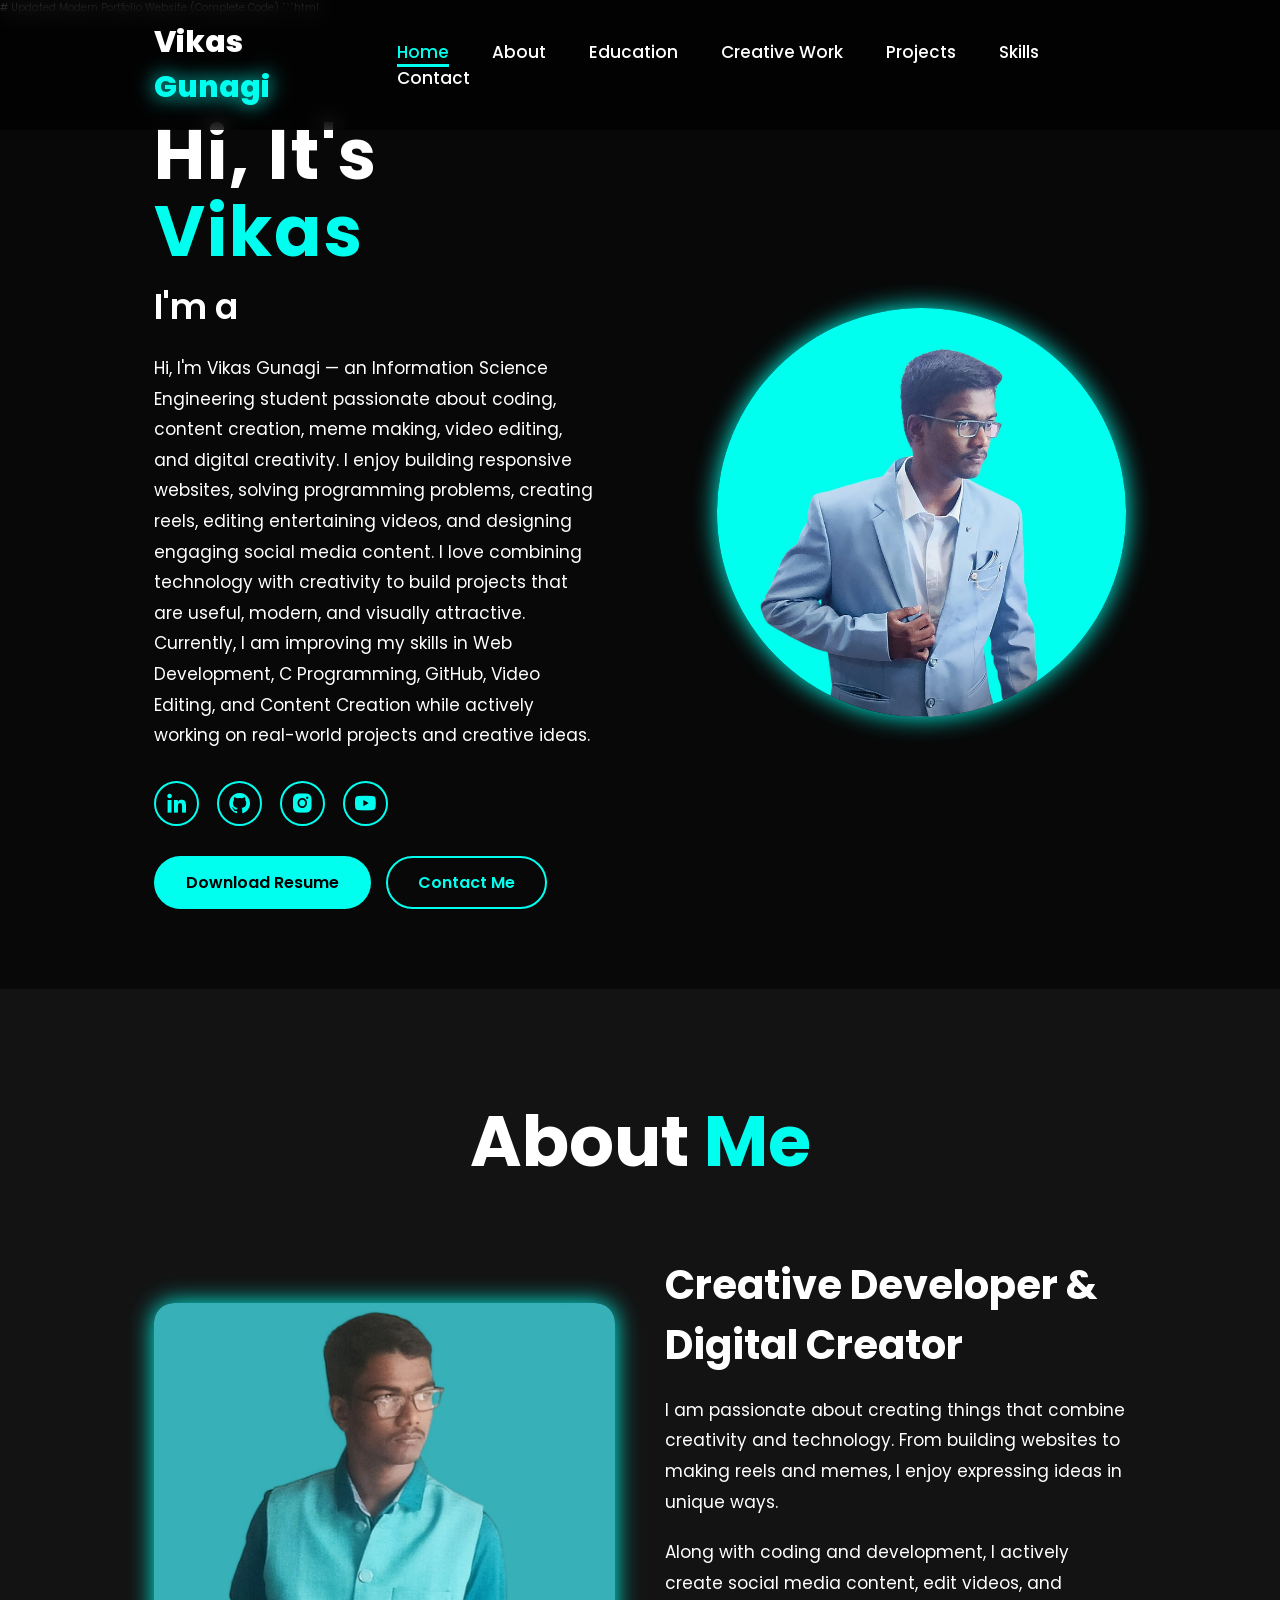
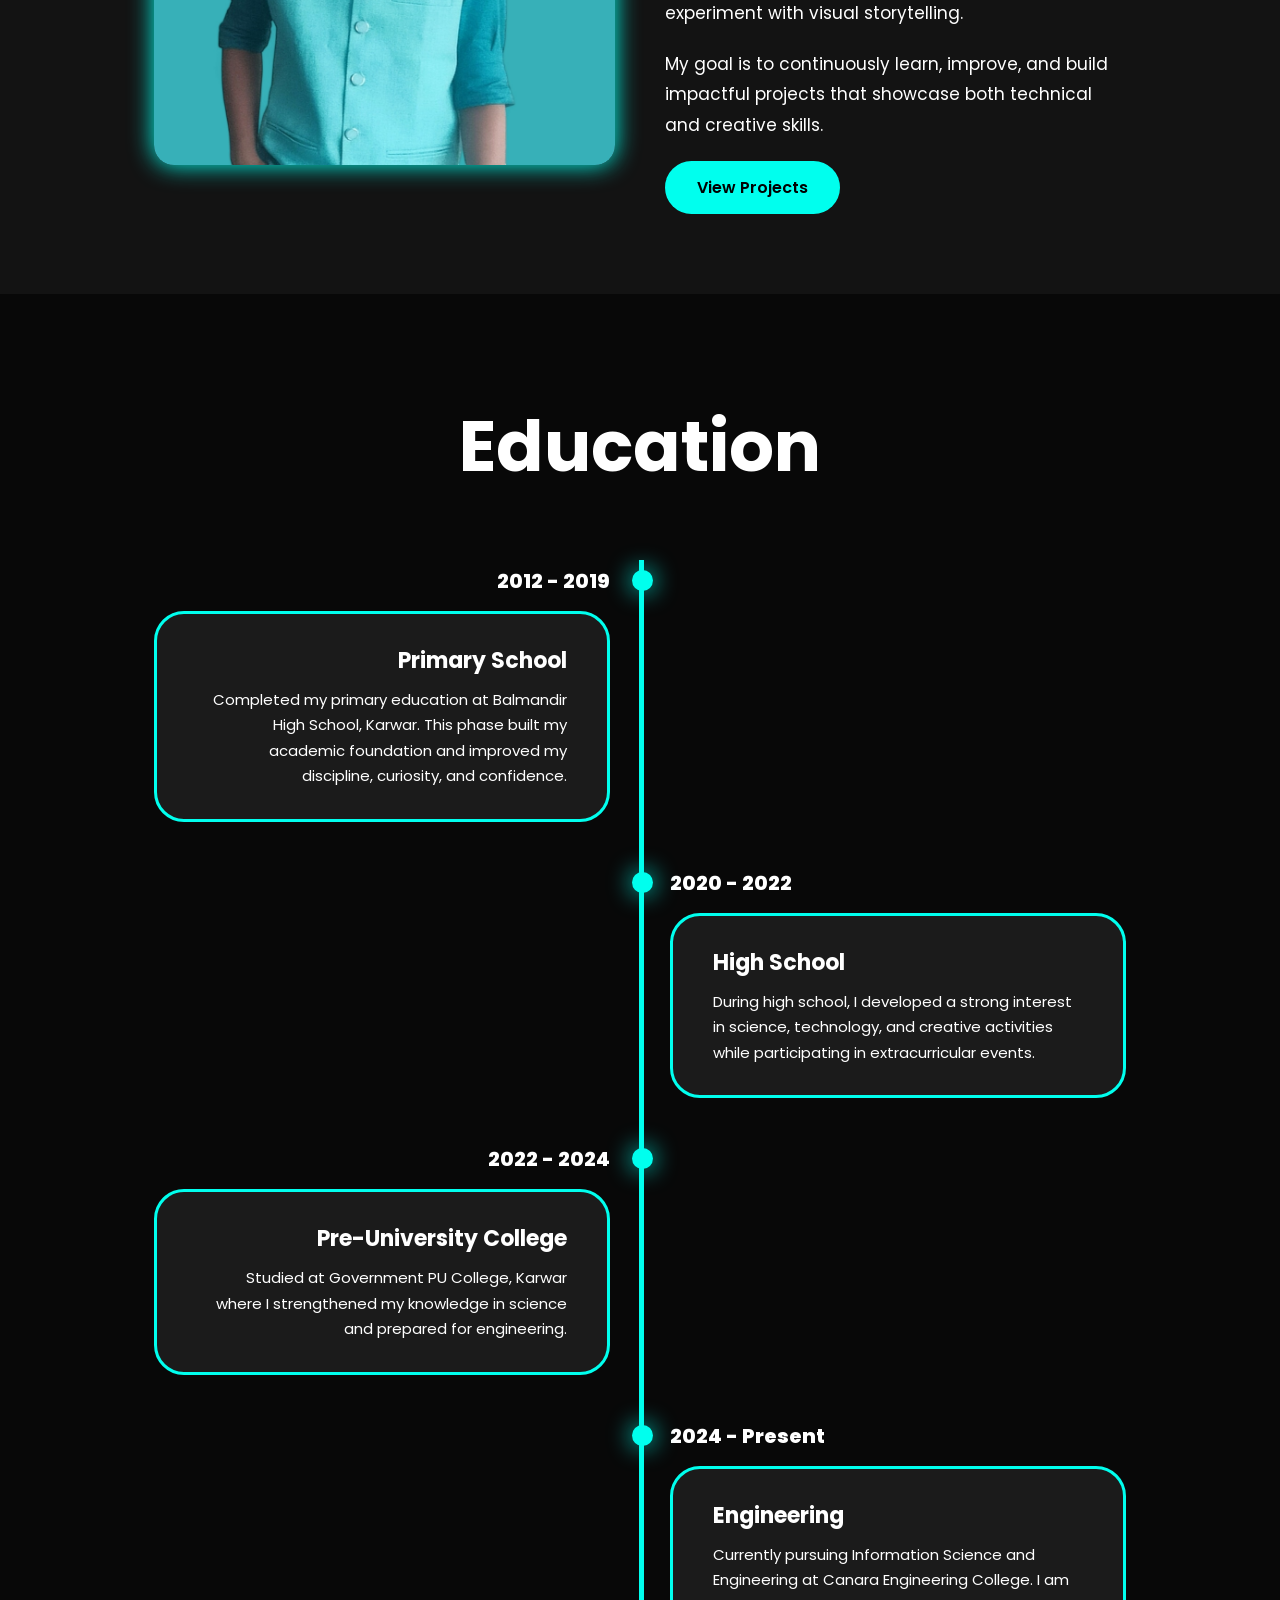
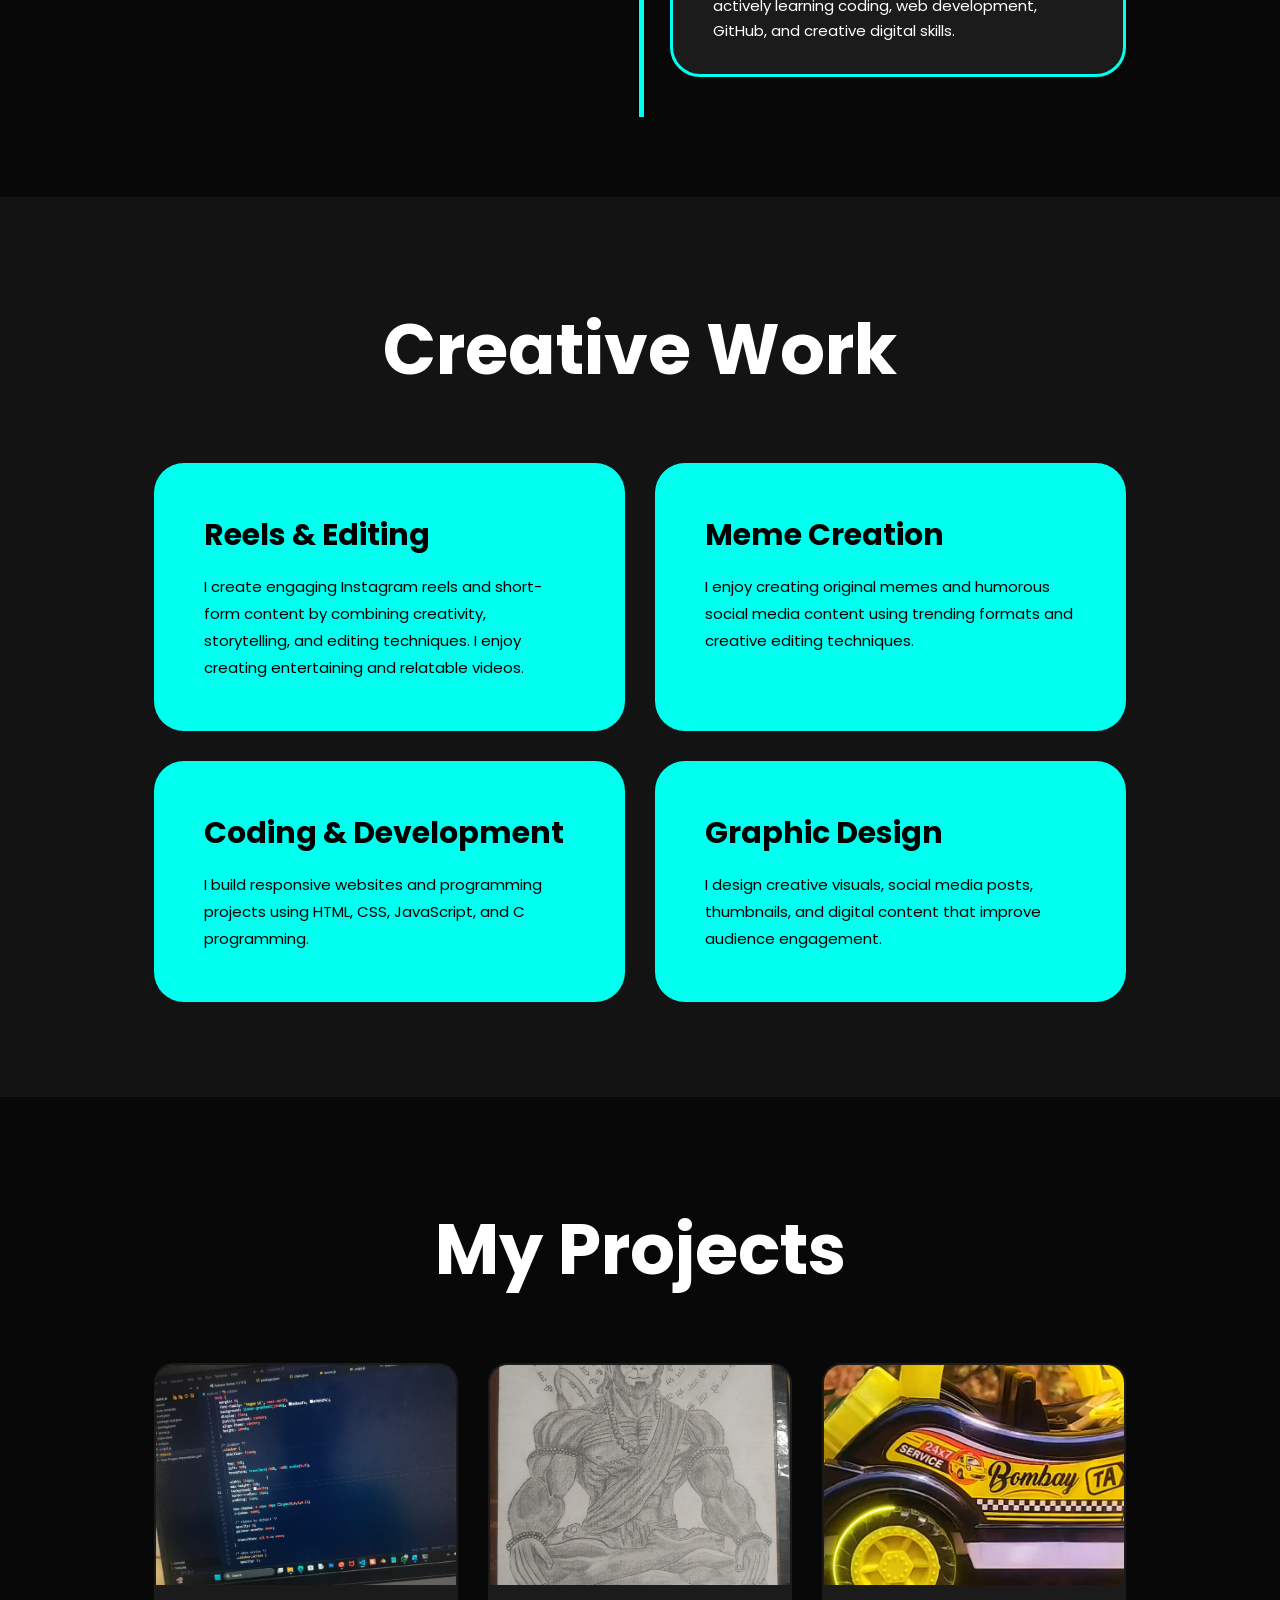
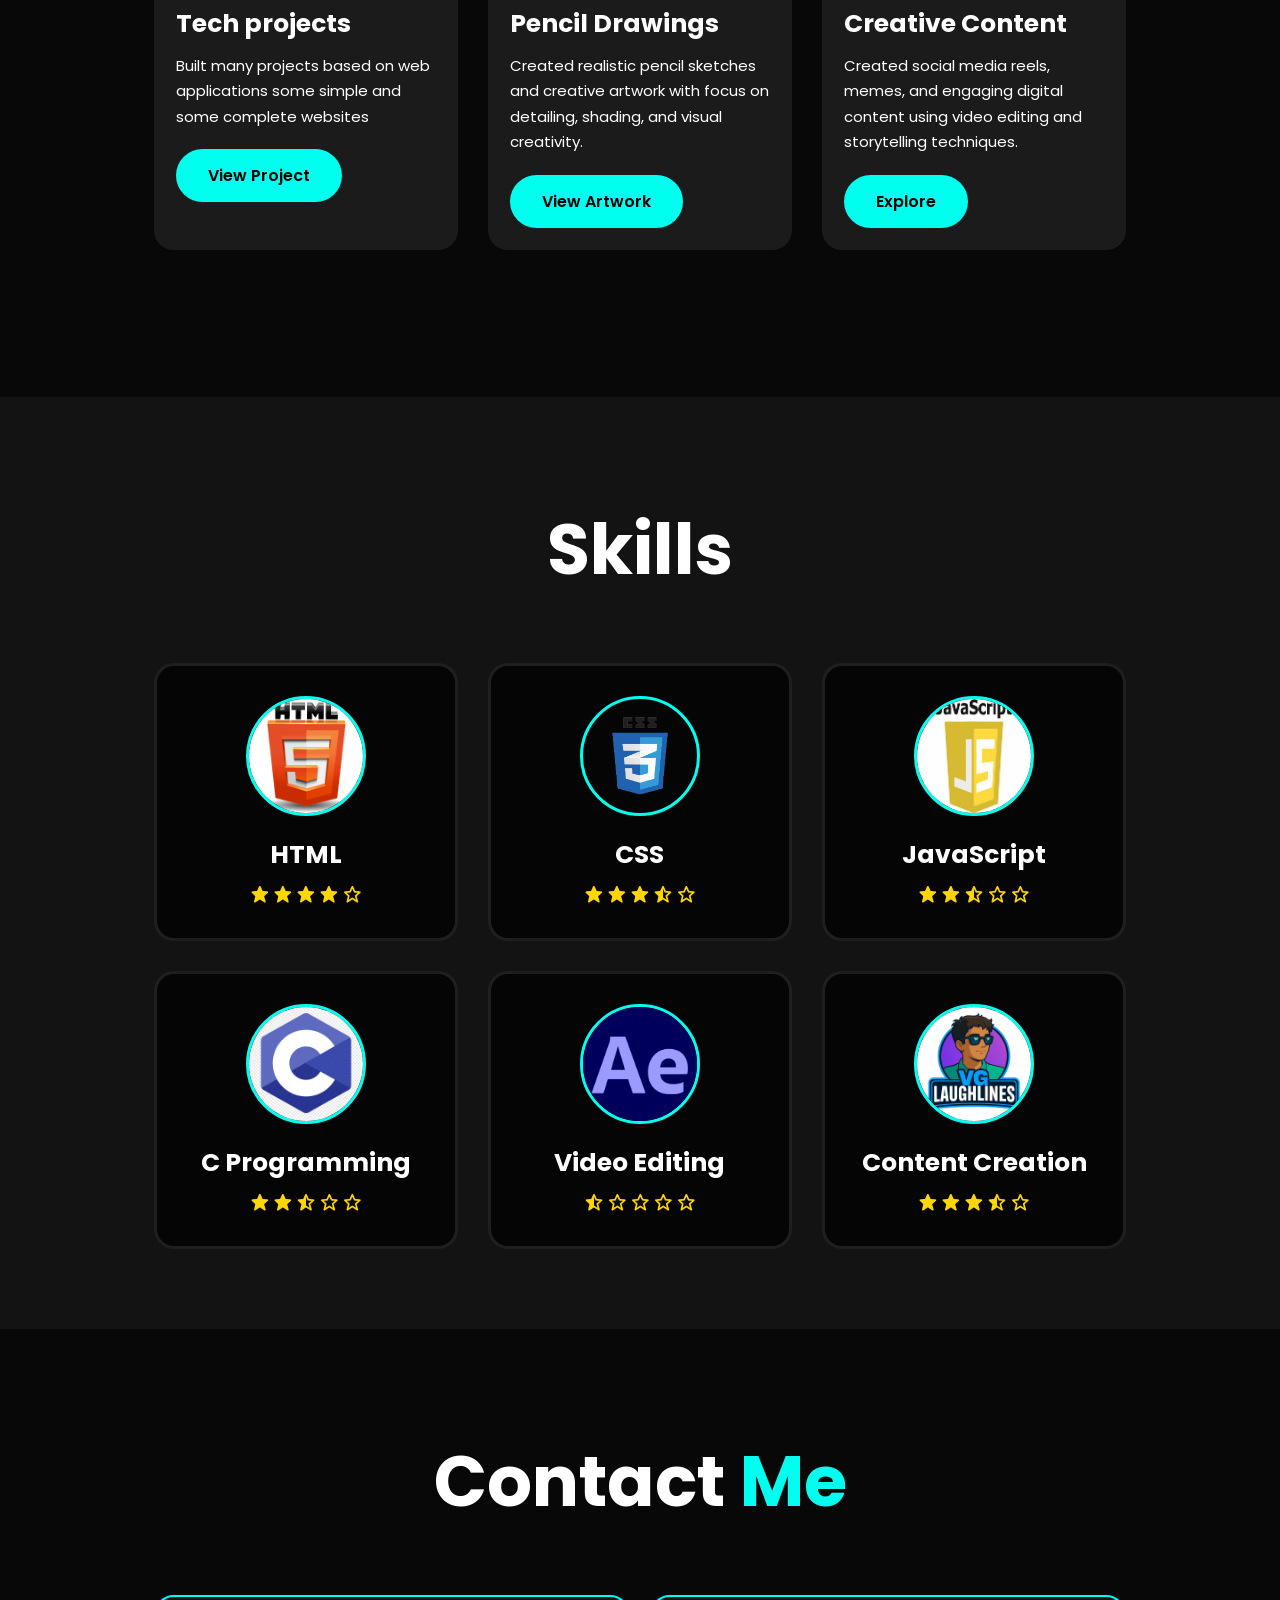
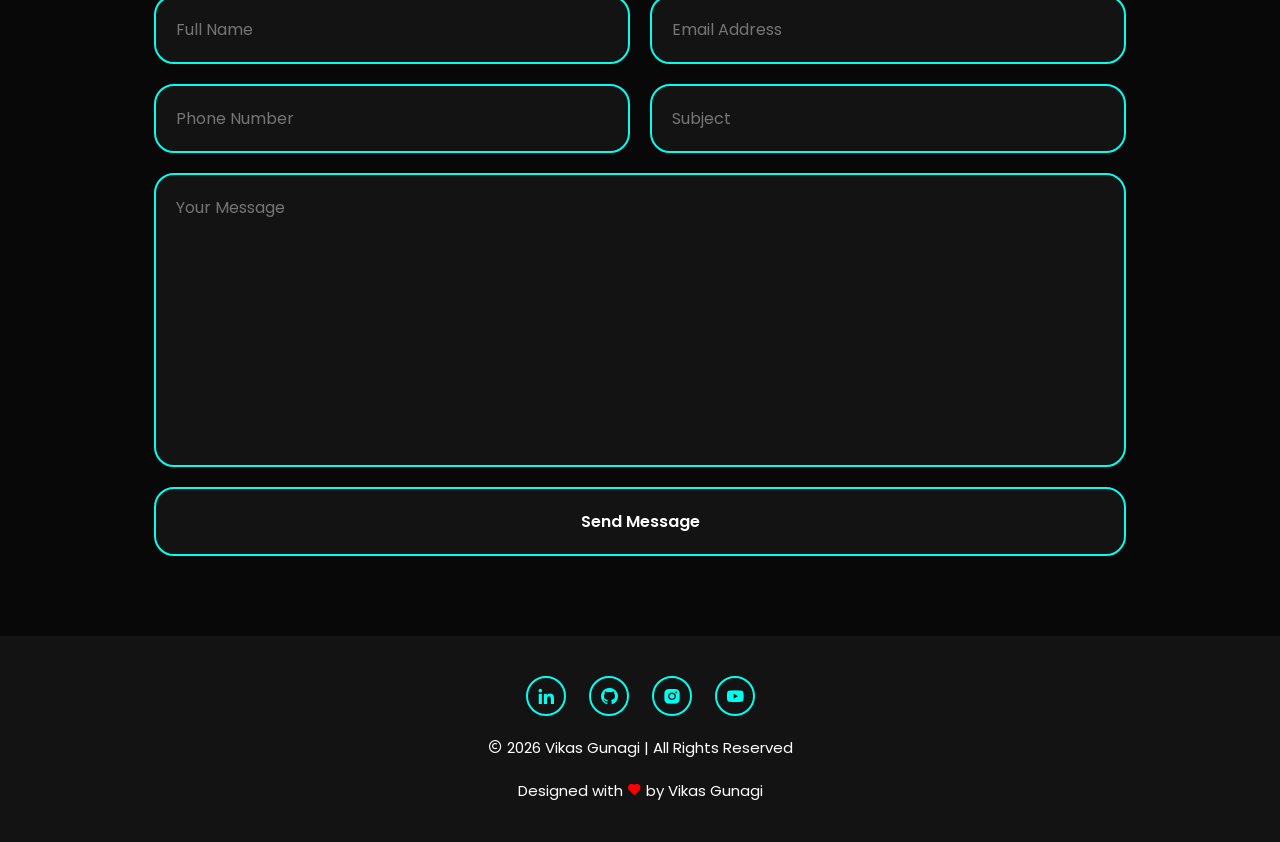
<file: index.html>
# Updated Modern Portfolio Website (Complete Code)

```html
<!DOCTYPE html>
<html lang="en">
<head>
    <meta charset="UTF-8">
    <meta name="viewport" content="width=device-width, initial-scale=1.0">
    <title>Vikas Gunagi | Portfolio</title>

    <!-- Boxicons -->
    <link href='https://unpkg.com/boxicons@2.1.4/css/boxicons.min.css' rel='stylesheet'>

    <!-- Google Fonts -->
    <link rel="preconnect" href="https://fonts.googleapis.com">
    <link rel="preconnect" href="https://fonts.gstatic.com" crossorigin>
    <link href="https://fonts.googleapis.com/css2?family=Poppins:wght@300;400;500;600;700;800&display=swap" rel="stylesheet">

<style>

/* =====================================================
   GLOBAL STYLES
===================================================== */

*{
    margin:0;
    padding:0;
    box-sizing:border-box;
    text-decoration:none;
    border:none;
    outline:none;
    scroll-behavior:smooth;
    font-family:'Poppins',sans-serif;
}

:root{
    --bg-color:#080808;
    --second-bg-color:#131313;
    --text-color:#ffffff;
    --main-color:#00ffee;
    --card-color:#1b1b1b;
}

html{
    font-size:62.5%;
    overflow-x:hidden;
}

body{
    background:var(--bg-color);
    color:var(--text-color);
}

section{
    min-height:100vh;
    padding:10rem 12% 8rem;
}

span{
    color:var(--main-color);
}

.heading{
    font-size:7rem;
    text-align:center;
    margin-bottom:6rem;
}

/* =====================================================
   HEADER
===================================================== */

.header{
    position:fixed;
    top:0;
    left:0;
    width:100%;
    padding:2rem 12%;
    background:rgba(0,0,0,0.7);
    backdrop-filter:blur(10px);
    display:flex;
    justify-content:space-between;
    align-items:center;
    z-index:1000;
}

.logo{
    font-size:3rem;
    color:white;
    font-weight:800;
    transition:0.3s ease;
}

.logo:hover{
    transform:scale(1.1);
}

.logo span{
    text-shadow:0 0 20px var(--main-color);
}

.navbar a{
    font-size:1.7rem;
    color:white;
    margin-left:4rem;
    font-weight:500;
    transition:0.3s ease;
    border-bottom:3px solid transparent;
}

.navbar a:hover,
.navbar a.active{
    color:var(--main-color);
    border-bottom:3px solid var(--main-color);
}

#menu-icon{
    font-size:3.6rem;
    color:var(--main-color);
    display:none;
    cursor:pointer;
}

/* =====================================================
   HOME SECTION
===================================================== */

.home{
    display:flex;
    justify-content:center;
    align-items:center;
    gap:12rem;
}

.home-content{
    display:flex;
    flex-direction:column;
    align-items:flex-start;
}

.home-content h1{
    font-size:7rem;
    font-weight:700;
    line-height:1.1;
    letter-spacing:2px;
}

.home-content h3{
    font-size:3.5rem;
    margin:1rem 0 2rem;
}

.home-content p{
    font-size:1.7rem;
    line-height:1.8;
    max-width:700px;
}

.home-img img{
    width:32vw;
    border-radius:50%;
    box-shadow:0 0 25px var(--main-color);
    transition:0.4s ease-in-out;
}

.home-img img:hover{
    box-shadow:
    0 0 25px var(--main-color),
    0 0 50px var(--main-color),
    0 0 100px var(--main-color);
}

.social-icons a{
    display:inline-flex;
    justify-content:center;
    align-items:center;
    width:4.5rem;
    height:4.5rem;
    background:transparent;
    border:2px solid var(--main-color);
    border-radius:50%;
    font-size:2.5rem;
    color:var(--main-color);
    margin:3rem 1.5rem 3rem 0;
    transition:0.3s ease-in-out;
}

.social-icons a:hover{
    background:var(--main-color);
    color:black;
    transform:scale(1.2) translateY(-5px);
    box-shadow:0 0 25px var(--main-color);
}

.btn-group{
    display:flex;
    gap:1.5rem;
}

.btn{
    display:inline-block;
    padding:1.2rem 3rem;
    background:var(--main-color);
    border-radius:4rem;
    color:black;
    font-size:1.6rem;
    font-weight:600;
    transition:0.3s ease;
    border:2px solid transparent;
}

.btn:hover{
    transform:scale(1.05);
    box-shadow:0 0 25px var(--main-color);
}

.btn.secondary{
    background:transparent;
    color:var(--main-color);
    border:2px solid var(--main-color);
}

.btn.secondary:hover{
    background:var(--main-color);
    color:black;
}

/* =====================================================
   TEXT ANIMATION
===================================================== */

.text-animation{
    font-size:3.4rem;
    font-weight:600;
    min-width:280px;
}

.text-animation span{
    position:relative;
}

.text-animation span::before{
    content:"Web Developer";
    color:var(--main-color);
    animation:words 20s infinite;
}

.text-animation span::after{
    content:"";
    position:absolute;
    width:calc(100% + 8px);
    height:100%;
    background:var(--bg-color);
    border-left:3px solid var(--bg-color);
    right:-8px;
    animation:cursor 0.6s infinite, typing 20s steps(14) infinite;
}

@keyframes cursor{
    to{
        border-left:2px solid var(--main-color);
    }
}

@keyframes words{

    0%,20%{
        content:"Web Developer";
    }

    21%,40%{
        content:"Content Creator";
    }

    41%,60%{
        content:"Video Editor";
    }

    61%,80%{
        content:"Meme Creator";
    }

    81%,100%{
        content:"Coder";
    }
}

@keyframes typing{

    10%,15%,30%,35%,50%,55%,70%,75%,90%,95%{
        width:0;
    }

    5%,20%,25%,40%,45%,60%,65%,80%,85%{
        width:calc(100% + 8px);
    }
}

/* =====================================================
   ABOUT SECTION
===================================================== */

.about{
    background:var(--second-bg-color);
}

.about-container{
    display:grid;
    grid-template-columns:repeat(2,1fr);
    gap:5rem;
    align-items:center;
}

.about-img img{
    width:100%;
    border-radius:2rem;
    box-shadow:0 0 25px var(--main-color);
}

.about-content h3{
    font-size:4rem;
    margin-bottom:2rem;
}

.about-content p{
    font-size:1.7rem;
    line-height:1.8;
    margin-bottom:2rem;
}

/* =====================================================
   EDUCATION SECTION
===================================================== */

.education{
    background:var(--bg-color);
}

.timeline-items{
    max-width:1200px;
    margin:auto;
    display:flex;
    flex-wrap:wrap;
    position:relative;
}

.timeline-items::before{
    content:"";
    position:absolute;
    width:5px;
    height:100%;
    background:var(--main-color);
    left:calc(50% - 1px);
}

.timeline-item{
    margin-bottom:40px;
    width:100%;
    position:relative;
}

.timeline-item:nth-child(odd){
    padding-right:calc(50% + 30px);
    text-align:right;
}

.timeline-item:nth-child(even){
    padding-left:calc(50% + 30px);
}

.timeline-dot{
    height:21px;
    width:21px;
    background:var(--main-color);
    box-shadow:0 0 25px var(--main-color);
    position:absolute;
    left:calc(50% - 8px);
    border-radius:50%;
    top:10px;
}

.timeline-date{
    font-size:2rem;
    font-weight:800;
    margin:6px 0 15px;
}

.timeline-content{
    background:var(--card-color);
    border:3px solid var(--main-color);
    padding:30px 40px;
    border-radius:3rem;
    transition:0.3s ease;
}

.timeline-content:hover{
    transform:scale(1.03);
    box-shadow:0 0 25px var(--main-color);
}

.timeline-content h3{
    font-size:2.2rem;
    margin-bottom:1rem;
}

.timeline-content p{
    font-size:1.5rem;
    line-height:1.7;
}

/* =====================================================
   CREATIVE WORK SECTION
===================================================== */

.creativework{
    background:var(--second-bg-color);
}

.creativework-container{
    display:grid;
    grid-template-columns:repeat(2,1fr);
    gap:3rem;
}

.creativework-box{
    background:var(--main-color);
    color:black;
    padding:1rem;
    border-radius:3rem;
    transition:0.4s ease;
}

.creativework-box:hover{
    transform:translateY(-10px);
    background:white;
    box-shadow:0 0 30px var(--main-color);
}

.creativework-info{
    padding:4rem;
}

.creativework-info h4{
    font-size:3rem;
    margin-bottom:1.5rem;
}

.creativework-info p{
    font-size:1.5rem;
    line-height:1.8;
}

/* =====================================================
   PROJECTS SECTION
===================================================== */

.projects{
    background:var(--bg-color);
}

.projects-container{
    display:grid;
    grid-template-columns:repeat(3,1fr);
    gap:3rem;
}

.project-card{
    background:var(--card-color);
    border-radius:2rem;
    overflow:hidden;
    transition:0.3s ease;
    border:2px solid transparent;
}

.project-card:hover{
    transform:translateY(-10px);
    border-color:var(--main-color);
    box-shadow:0 0 20px var(--main-color);
}

.project-card img{
    width:100%;
    height:220px;
    object-fit:cover;
}

.project-content{
    padding:2rem;
}

.project-content h3{
    font-size:2.5rem;
    margin-bottom:1rem;
}

.project-content p{
    font-size:1.5rem;
    line-height:1.7;
    margin-bottom:2rem;
}

/* =====================================================
   SKILLS SECTION
===================================================== */

.skills{
    background:var(--second-bg-color);
}

.wrapper{
    display:grid;
    grid-template-columns:repeat(3,1fr);
    gap:3rem;
}

.skills-item{
    background:rgba(0,0,0,0.7);
    border:3px solid rgba(255,255,255,0.1);
    border-radius:2rem;
    padding:3rem;
    text-align:center;
    transition:0.3s ease;
}

.skills-item:hover{
    border-color:var(--main-color);
    transform:translateY(-10px);
    box-shadow:0 0 25px var(--main-color);
}

.skills-item img{
    width:120px;
    height:120px;
    border-radius:50%;
    object-fit:cover;
    border:3px solid var(--main-color);
    margin-bottom:2rem;
}

.skills-item h2{
    font-size:2.5rem;
    margin-bottom:1rem;
}

#star{
    color:gold;
    font-size:2rem;
}

/* =====================================================
   CONTACT SECTION
===================================================== */

.contact{
    background:var(--bg-color);
}

.contact form{
    display:flex;
    justify-content:center;
    align-items:center;
    flex-direction:column;
    gap:2rem;
}

.input-box{
    display:flex;
    gap:2rem;
    width:100%;
}

.contact input,
.contact textarea{
    width:100%;
    padding:2rem;
    background:var(--second-bg-color);
    border:2px solid var(--main-color);
    border-radius:2rem;
    color:white;
    font-size:1.6rem;
}

.contact textarea{
    resize:none;
}

/* =====================================================
   FOOTER
===================================================== */

.footer{
    background:var(--second-bg-color);
    padding:4rem 0;
    text-align:center;
}

.footer .social a{
    display:inline-flex;
    justify-content:center;
    align-items:center;
    width:4rem;
    height:4rem;
    border:2px solid var(--main-color);
    color:var(--main-color);
    border-radius:50%;
    margin:0 1rem;
    font-size:2rem;
    transition:0.3s ease;
}

.footer .social a:hover{
    background:var(--main-color);
    color:black;
    transform:translateY(-5px);
}

.footer p{
    margin-top:2rem;
    font-size:1.5rem;
}

#heart{
    color:red;
}

/* =====================================================
   SCROLLBAR
===================================================== */

::-webkit-scrollbar{
    width:15px;
}

::-webkit-scrollbar-thumb{
    background:var(--main-color);
}

::-webkit-scrollbar-track{
    background:var(--bg-color);
}

/* =====================================================
   RESPONSIVE DESIGN
===================================================== */

/* =====================================================
   ULTRA RESPONSIVE DESIGN
===================================================== */

/* ---------------- LARGE LAPTOPS ---------------- */

@media(max-width:1200px){

    html{
        font-size:55%;
    }

    .home{
        gap:8rem;
    }

    .projects-container{
        grid-template-columns:repeat(2,1fr);
    }

    .wrapper{
        grid-template-columns:repeat(2,1fr);
    }
}

/* ---------------- TABLETS ---------------- */

@media(max-width:991px){

    .header{
        padding:2rem 4%;
    }

    section{
        padding:10rem 4% 6rem;
    }

    .heading{
        font-size:6rem;
    }

    /* HOME */

    .home{
        flex-direction:column-reverse;
        text-align:center;
        gap:5rem;
    }

    .home-content{
        align-items:center;
    }

    .home-content h1{
        font-size:6rem;
    }

    .home-content h3{
        font-size:3rem;
    }

    .home-content p{
        max-width:100%;
    }

    .home-img img{
        width:65vw;
        max-width:420px;
    }

    .social-icons{
        display:flex;
        justify-content:center;
        flex-wrap:wrap;
    }

    .btn-group{
        justify-content:center;
        flex-wrap:wrap;
    }

    /* ABOUT */

    .about-container{
        grid-template-columns:1fr;
        text-align:center;
    }

    .about-content{
        display:flex;
        flex-direction:column;
        align-items:center;
    }

    .about-img img{
        max-width:500px;
    }

    /* PROJECTS */

    .projects-container{
        grid-template-columns:1fr 1fr;
    }

    /* SKILLS */

    .wrapper{
        grid-template-columns:1fr 1fr;
    }

    /* CREATIVE WORK */

    .creativework-container{
        grid-template-columns:1fr;
    }
}

/* ---------------- MOBILE NAVIGATION ---------------- */

@media(max-width:768px){

    html{
        font-size:52%;
    }

    #menu-icon{
        display:block;
    }

    .header{
        padding:1.8rem 5%;
    }

    .logo{
        font-size:2.8rem;
    }

    .navbar{
        position:absolute;
        top:100%;
        left:-100%;
        width:100%;
        padding:2rem 5%;
        background:rgba(0,0,0,0.98);
        backdrop-filter:blur(20px);
        display:flex;
        flex-direction:column;
        align-items:center;
        gap:2rem;
        transition:0.4s ease;
        border-top:1px solid rgba(255,255,255,0.1);
    }

    .navbar.active{
        left:0;
    }

    .navbar a{
        margin:0;
        font-size:2rem;
    }

    /* HOME */

    .home{
        min-height:auto;
        padding-top:14rem;
    }

    .home-content h1{
        font-size:5rem;
    }

    .home-content h3{
        font-size:2.8rem;
    }

    .text-animation{
        font-size:2.8rem;
    }

    .home-content p{
        font-size:1.6rem;
        line-height:1.9;
    }

    .home-img img{
        width:75vw;
    }

    /* EDUCATION TIMELINE FIX */

    .timeline-items::before{
        left:7px;
    }

    .timeline-item{
        width:100%;
        padding-left:40px !important;
        padding-right:0 !important;
        text-align:left !important;
    }

    .timeline-dot{
        left:-1px;
    }

    .timeline-date{
        margin-bottom:1.5rem;
        font-size:1.8rem;
    }

    .timeline-content{
        width:100%;
        max-width:100%;
        padding:2.5rem;
        border-radius:2rem;
    }

    .timeline-content h3{
        font-size:2.2rem;
        line-height:1.4;
    }

    .timeline-content p{
        font-size:1.5rem;
        line-height:1.8;
        word-break:normal;
        overflow-wrap:break-word;
    }

    /* PROJECTS */

    .projects-container{
        grid-template-columns:1fr;
    }

    .project-card img{
        height:240px;
    }

    /* SKILLS */

    .wrapper{
        grid-template-columns:1fr;
    }

    /* CONTACT */

    .input-box{
        flex-direction:column;
    }

    .contact input,
    .contact textarea{
        font-size:1.5rem;
    }

    /* FOOTER */

    .footer{
        padding:3rem 5%;
    }

    .footer p{
        line-height:1.8;
    }
}

/* ---------------- SMALL MOBILE ---------------- */

@media(max-width:480px){

    html{
        font-size:50%;
    }

    section{
        padding:9rem 5% 5rem;
    }

    .heading{
        font-size:4.5rem;
        margin-bottom:4rem;
    }

    /* HOME */

    .home-content h1{
        font-size:4.3rem;
    }

    .home-content h3{
        font-size:2.4rem;
    }

    .text-animation{
        font-size:2.4rem;
    }

    .home-content p{
        font-size:1.5rem;
    }

    .home-img img{
        width:85vw;
    }

    .social-icons a{
        width:4rem;
        height:4rem;
        font-size:2rem;
        margin:2rem 1rem;
    }

    .btn{
        padding:1rem 2.5rem;
        font-size:1.5rem;
    }

    /* ABOUT */

    .about-content h3{
        font-size:3rem;
    }

    /* EDUCATION */

    .timeline-content{
        padding:2rem;
    }

    .timeline-content h3{
        font-size:2rem;
    }

    .timeline-content p{
        font-size:1.4rem;
    }

    /* CREATIVE */

    .creativework-info{
        padding:3rem 2rem;
    }

    .creativework-info h4{
        font-size:2.5rem;
    }

    /* PROJECTS */

    .project-content h3{
        font-size:2.2rem;
    }

    /* SKILLS */

    .skills-item{
        padding:2.5rem 2rem;
    }

    .skills-item img{
        width:100px;
        height:100px;
    }

    /* CONTACT */

    .contact form{
        gap:1.5rem;
    }
}

/* ---------------- EXTRA SMALL DEVICES ---------------- */

@media(max-width:360px){

    html{
        font-size:45%;
    }

    .home-content h1{
        font-size:3.8rem;
    }

    .home-content h3{
        font-size:2rem;
    }

    .timeline-content{
        padding:1.8rem;
    }

    .btn-group{
        flex-direction:column;
        width:100%;
    }

    .btn{
        width:100%;
        text-align:center;
    }
}
</style>
</head>

<body>

<!-- =====================================================
     HEADER
===================================================== -->

<header class="header">

    <a href="#home" class="logo">
        Vikas <span>Gunagi</span>
    </a>

    <i class='bx bx-menu' id="menu-icon"></i>

    <nav class="navbar">
        <a href="#home" class="active">Home</a>
        <a href="#about">About</a>
        <a href="#education">Education</a>
        <a href="#creativework">Creative Work</a>
        <a href="#projects">Projects</a>
        <a href="#skills">Skills</a>
        <a href="#contact">Contact</a>
    </nav>

</header>

<!-- =====================================================
     HOME SECTION
===================================================== -->

<section class="home" id="home">

    <div class="home-content">

        <h1>
            Hi, It's <span>Vikas</span>
        </h1>

        <h3 class="text-animation">
            I'm a <span></span>
        </h3>

        <p>
            Hi, I'm Vikas Gunagi — an Information Science Engineering student passionate about coding,
            content creation, meme making, video editing, and digital creativity.

            I enjoy building responsive websites, solving programming problems, creating reels,
            editing entertaining videos, and designing engaging social media content.

            I love combining technology with creativity to build projects that are useful,
            modern, and visually attractive.

            Currently, I am improving my skills in Web Development, C Programming,
            GitHub, Video Editing, and Content Creation while actively working on
            real-world projects and creative ideas.
        </p>

        <div class="social-icons">

            <a href="https://www.linkedin.com/">
                <i class='bx bxl-linkedin'></i>
            </a>

            <a href="https://github.com/">
                <i class='bx bxl-github'></i>
            </a>

            <a href="https://www.instagram.com/vikas_gunagi/">
                <i class='bx bxl-instagram-alt'></i>
            </a>

            <a href="https://youtube.com/">
                <i class='bx bxl-youtube'></i>
            </a>

        </div>

        <div class="btn-group">

            <a href="resume.pdf" class="btn" download>
                Download Resume
            </a>

            <a href="#contact" class="btn secondary">
                Contact Me
            </a>

        </div>

    </div>

    <div class="home-img">
        <img src="Images/vikas1.jpeg" alt="Vikas Gunagi">
    </div>

</section>

<!-- =====================================================
     ABOUT SECTION
===================================================== -->

<section class="about" id="about">

    <h2 class="heading">
        About <span>Me</span>
    </h2>

    <div class="about-container">

        <div class="about-img">
            <img src="Images/vikasgunagi1.jpg" alt="about image">
        </div>

        <div class="about-content">

            <h3>
                Creative Developer & Digital Creator
            </h3>

            <p>
                I am passionate about creating things that combine creativity and technology.
                From building websites to making reels and memes, I enjoy expressing ideas in unique ways.
            </p>

            <p>
                Along with coding and development, I actively create social media content,
                edit videos, and experiment with visual storytelling.
            </p>

            <p>
                My goal is to continuously learn, improve, and build impactful projects
                that showcase both technical and creative skills.
            </p>

            <a href="#projects" class="btn">
                View Projects
            </a>

        </div>

    </div>

</section>

<!-- =====================================================
     EDUCATION SECTION
===================================================== -->

<section class="education" id="education">

    <h2 class="heading">
        Education
    </h2>

    <div class="timeline-items">

        <div class="timeline-item">

            <div class="timeline-dot"></div>

            <div class="timeline-date">
                2012 - 2019
            </div>

            <div class="timeline-content">

                <h3>
                    Primary School
                </h3>

                <p>
                    Completed my primary education at Balmandir High School, Karwar.
                    This phase built my academic foundation and improved my discipline,
                    curiosity, and confidence.
                </p>

            </div>

        </div>

        <div class="timeline-item">

            <div class="timeline-dot"></div>

            <div class="timeline-date">
                2020 - 2022
            </div>

            <div class="timeline-content">

                <h3>
                    High School
                </h3>

                <p>
                    During high school, I developed a strong interest in science,
                    technology, and creative activities while participating in extracurricular events.
                </p>

            </div>

        </div>

        <div class="timeline-item">

            <div class="timeline-dot"></div>

            <div class="timeline-date">
                2022 - 2024
            </div>

            <div class="timeline-content">

                <h3>
                    Pre-University College
                </h3>

                <p>
                    Studied at Government PU College, Karwar where I strengthened
                    my knowledge in science and prepared for engineering.
                </p>

            </div>

        </div>

        <div class="timeline-item">

            <div class="timeline-dot"></div>

            <div class="timeline-date">
                2024 - Present
            </div>

            <div class="timeline-content">

                <h3>
                    Engineering
                </h3>

                <p>
                    Currently pursuing Information Science and Engineering at
                    Canara Engineering College. I am actively learning coding,
                    web development, GitHub, and creative digital skills.
                </p>

            </div>

        </div>

    </div>

</section>

<!-- =====================================================
     CREATIVE WORK SECTION
===================================================== -->

<section class="creativework" id="creativework">

    <h2 class="heading">
        Creative Work
    </h2>

    <div class="creativework-container">

        <div class="creativework-box">

            <div class="creativework-info">

                <h4>
                    Reels & Editing
                </h4>

                <p>
                    I create engaging Instagram reels and short-form content by combining
                    creativity, storytelling, and editing techniques.
                    I enjoy creating entertaining and relatable videos.
                </p>

            </div>

        </div>

        <div class="creativework-box">

            <div class="creativework-info">

                <h4>
                    Meme Creation
                </h4>

                <p>
                    I enjoy creating original memes and humorous social media content
                    using trending formats and creative editing techniques.
                </p>

            </div>

        </div>

        <div class="creativework-box">

            <div class="creativework-info">

                <h4>
                    Coding & Development
                </h4>

                <p>
                    I build responsive websites and programming projects using
                    HTML, CSS, JavaScript, and C programming.
                </p>

            </div>

        </div>

        <div class="creativework-box">

            <div class="creativework-info">

                <h4>
                    Graphic Design
                </h4>

                <p>
                    I design creative visuals, social media posts,
                    thumbnails, and digital content that improve audience engagement.
                </p>

            </div>

        </div>

    </div>

</section>

<!-- =====================================================
     PROJECTS SECTION
===================================================== -->

<section class="projects" id="projects">

    <h2 class="heading">
        My Projects
    </h2>

    <div class="projects-container">

        <div class="project-card">

            <img src="Images/laptop.jpeg" alt="project">

            <div class="project-content">

                <h3>
                    Tech projects
                </h3>

                <p>
                    Built many projects based on web applications some simple and some complete websites
                </p>

                <a href="project.html" class="btn">
                    View Project
                </a>

            </div>

        </div>

        <div class="project-card">

    <img src="drawing_images/image21.jpeg" alt="Drawings">

    <div class="project-content">

        <h3>
            Pencil Drawings
        </h3>

        <p>
            Created realistic pencil sketches and creative artwork with focus on
            detailing, shading, and visual creativity.
        </p>

        <a href="drawings.html" class="btn">
            View Artwork
        </a>

    </div>

</div>

        <div class="project-card">

            <img src="Images/content1.png" alt="project">

            <div class="project-content">

                <h3>
                    Creative Content
                </h3>

                <p>
                    Created social media reels, memes, and engaging digital content
                    using video editing and storytelling techniques.
                </p>

                <a href="content-creation.html" class="btn">
                    Explore
                </a>

            </div>

        </div>

    </div>

</section>

<!-- =====================================================
     SKILLS SECTION
===================================================== -->

<section class="skills" id="skills">

    <h2 class="heading">
        Skills
    </h2>

    <div class="wrapper">

        <div class="skills-item">

            <img src="Images/html1.jpg" alt="HTML">

            <h2>
                HTML
            </h2>

            <div class="ratings">
                <i class='bx bxs-star' id="star"></i>
                <i class='bx bxs-star' id="star"></i>
                <i class='bx bxs-star' id="star"></i>
                <i class='bx bxs-star' id="star"></i>
                <i class='bx bx-star' id="star"></i>
            </div>

        </div>

        <div class="skills-item">

            <img src="Images/CSS1.png" alt="CSS">

            <h2>
                CSS
            </h2>

            <div class="ratings">
                <i class='bx bxs-star' id="star"></i>
                <i class='bx bxs-star' id="star"></i>
                <i class='bx bxs-star' id="star"></i>
                <i class='bx bxs-star-half' id="star"></i>
                <i class='bx bx-star' id="star"></i>
            </div>

        </div>

        <div class="skills-item">

            <img src="Images/js1.jpg" alt="JS">

            <h2>
                JavaScript
            </h2>

            <div class="ratings">
                <i class='bx bxs-star' id="star"></i>
                <i class='bx bxs-star' id="star"></i>
                <i class='bx bxs-star-half' id="star"></i>
                <i class='bx bx-star' id="star"></i>
                <i class='bx bx-star' id="star"></i>
            </div>

        </div>

        <div class="skills-item">

            <img src="Images/c_programming.webp" alt="C Programming">

            <h2>
                C Programming
            </h2>

            <div class="ratings">
                <i class='bx bxs-star' id="star"></i>
                <i class='bx bxs-star' id="star"></i>
                <i class='bx bxs-star-half' id="star"></i>
                <i class='bx bx-star' id="star"></i>
                <i class='bx bx-star' id="star"></i>
            </div>

        </div>

        <div class="skills-item">

            <img src="Images/editing.png" alt="Editing">

            <h2>
                Video Editing
            </h2>

            <div class="ratings">
                <i class='bx bxs-star-half' id="star"></i>
                <i class='bx bx-star' id="star"></i>
                <i class='bx bx-star' id="star"></i>
                <i class='bx bx-star' id="star"></i>
                <i class='bx bx-star' id="star"></i>
            </div>

        </div>

        <div class="skills-item">

            <img src="Images/logo.jpg" alt="Content Creator">

            <h2>
                Content Creation
            </h2>

            <div class="ratings">
                <i class='bx bxs-star' id="star"></i>
                <i class='bx bxs-star' id="star"></i>
                <i class='bx bxs-star' id="star"></i>
                <i class='bx bxs-star-half' id="star"></i>
                <i class='bx bx-star' id="star"></i>
            </div>

        </div>

    </div>

</section>

<!-- =====================================================
     CONTACT SECTION
===================================================== -->

<section class="contact" id="contact">

    <h2 class="heading">
        Contact <span>Me</span>
    </h2>

   <form action="https://formspree.io/f/xbdwaqje" method="POST" id="contact-form">
    <div class="input-box">

        <input type="text" 
               name="name" 
               placeholder="Full Name" 
               required>

        <input type="email" 
               name="email" 
               placeholder="Email Address" 
               required>

    </div>

    <div class="input-box">

        <input type="number" 
               name="phone" 
               placeholder="Phone Number">

        <input type="text" 
               name="subject" 
               placeholder="Subject">

    </div>

    <textarea name="message"
              cols="30" 
              rows="10" 
              placeholder="Your Message"
              required></textarea>

    <input type="hidden"
           name="_next"
           value="https://vikasgunagi789.github.io/my-portfolio/success.html">

    <input type="submit" 
           value="Send Message" 
           class="btn">
</form>

</section>

<!-- =====================================================
     FOOTER
===================================================== -->

<footer class="footer">

    <div class="social">

        <a href="https://www.linkedin.com/in/vikas-gunagi-33ba48298/">
            <i class='bx bxl-linkedin'></i>
        </a>

        <a href="https://github.com/vikasgunagi789">
            <i class='bx bxl-github'></i>
        </a>

        <a href="#">
            <i class='bx bxl-instagram-alt'></i>
        </a>

        <a href="#">
            <i class='bx bxl-youtube'></i>
        </a>

    </div>

    <p>
        <i class='bx bx-copyright'></i>
        2026 Vikas Gunagi | All Rights Reserved
    </p>

    <p>
        Designed with <i class='bx bxs-heart' id="heart"></i> by Vikas Gunagi
    </p>

</footer>

<!-- =====================================================
     JAVASCRIPT
===================================================== -->

<script>
const form = document.getElementById("contact-form");

form.addEventListener("submit", async function(e) {

    e.preventDefault();

    const data = new FormData(form);

    const response = await fetch(form.action, {
        method: form.method,
        body: data,
        headers: {
            'Accept': 'application/json'
        }
    });

    if(response.ok){
        window.location.href = "success.html";
    } else {
        alert("Message failed to send.");
    }

});

const menuIcon = document.querySelector('#menu-icon');
const navbar = document.querySelector('.navbar');

menuIcon.onclick = () => {
    navbar.classList.toggle('active');
}

const sections = document.querySelectorAll('section');
const navLinks = document.querySelectorAll('header nav a');

window.onscroll = () => {

    sections.forEach(sec => {

        let top = window.scrollY;
        let offset = sec.offsetTop - 150;
        let height = sec.offsetHeight;
        let id = sec.getAttribute('id');

        if(top >= offset && top < offset + height){

            navLinks.forEach(links => {
                links.classList.remove('active');
                document.querySelector('header nav a[href*=' + id + ']').classList.add('active');
            });
        }
    });
}

</script>

</body>
</html>
</file>
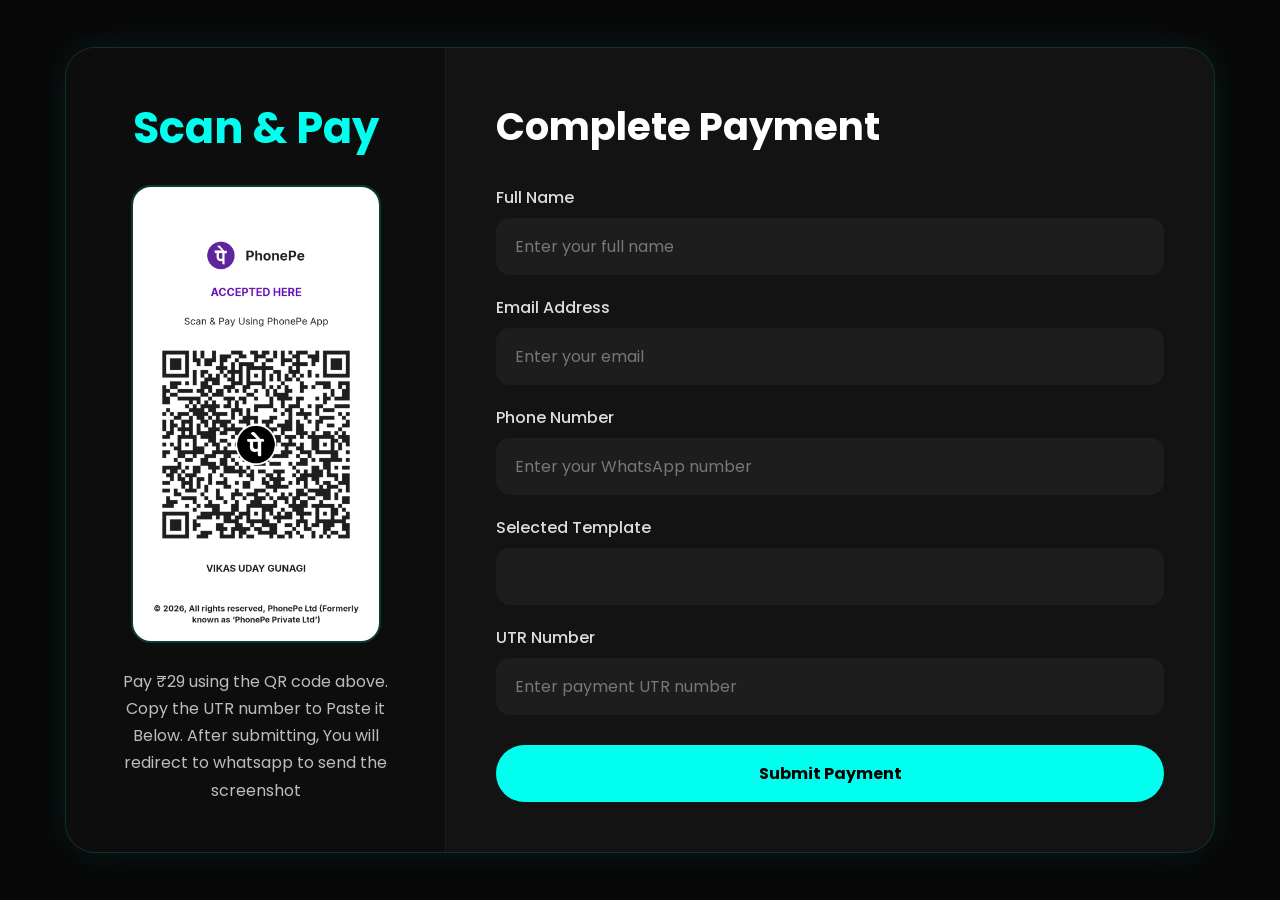
<file: payment-form.html>
<!DOCTYPE html>
<html lang="en">

<head>

<meta charset="UTF-8">
<meta name="viewport" content="width=device-width, initial-scale=1.0">

<title>Payment Form</title>

<link rel="preconnect"
href="https://fonts.googleapis.com">

<link rel="preconnect"
href="https://fonts.gstatic.com"
crossorigin>

<link href="https://fonts.googleapis.com/css2?family=Poppins:wght@300;400;500;600;700&display=swap"
rel="stylesheet">

<style>

/* ================= RESET ================= */

*{
    margin:0;
    padding:0;
    box-sizing:border-box;
    font-family:'Poppins',sans-serif;
}

:root{
    --bg:#080808;
    --card:#131313;
    --main:#00ffee;
    --text:#ffffff;
}

body{
    min-height:100vh;
    background:var(--bg);
    display:flex;
    justify-content:center;
    align-items:center;
    padding:25px;
    color:var(--text);
}

/* ================= CONTAINER ================= */

.container{
    width:100%;
    max-width:1150px;
    background:var(--card);
    border-radius:30px;
    overflow:hidden;
    border:1px solid rgba(0,255,238,0.12);
    box-shadow:0 0 35px rgba(0,255,238,0.08);

    display:grid;
    grid-template-columns:380px 1fr;
}

/* ================= LEFT SIDE ================= */

.left-side{
    background:#0d0d0d;
    padding:45px 30px;

    display:flex;
    flex-direction:column;
    justify-content:center;
    align-items:center;

    border-right:1px solid rgba(255,255,255,0.06);
}

.left-side h1{
    font-size:2.7rem;
    color:var(--main);
    margin-bottom:25px;
    text-align:center;
}

.qr{
    width:100%;
    max-width:250px;
    border-radius:20px;
    border:2px solid rgba(0,255,238,0.18);
    margin-bottom:25px;
}

.info{
    text-align:center;
    color:#bdbdbd;
    line-height:1.7;
    font-size:1rem;
    max-width:280px;
}

/* ================= RIGHT SIDE ================= */

.right-side{
    padding:50px;
}

.form-title{
    font-size:2.4rem;
    margin-bottom:30px;
    color:white;
}

form{
    display:flex;
    flex-direction:column;
    gap:20px;
}

/* ================= INPUTS ================= */

.input-box{
    display:flex;
    flex-direction:column;
    gap:8px;
}

label{
    font-size:1rem;
    color:#ddd;
    font-weight:500;
}

input{
    width:100%;
    padding:15px 18px;
    border:none;
    outline:none;
    border-radius:14px;
    background:#1d1d1d;
    color:white;
    font-size:1rem;
    border:1px solid transparent;
    transition:0.3s ease;
}

input:focus{
    border-color:var(--main);
    box-shadow:0 0 12px rgba(0,255,238,0.15);
}

input::placeholder{
    color:#777;
}

/* ================= BUTTON ================= */

.submit-btn{
    margin-top:10px;
    padding:16px;
    border:none;
    border-radius:50px;
    background:var(--main);
    color:black;
    font-size:1rem;
    font-weight:700;
    cursor:pointer;
    transition:0.3s ease;
}

.submit-btn:hover{
    transform:translateY(-2px);
    box-shadow:0 0 18px rgba(0,255,238,0.45);
}

.submit-btn:disabled{
    opacity:0.7;
    cursor:not-allowed;
}

/* ================= LARGE LAPTOPS ================= */

@media(max-width:1200px){

    .container{
        max-width:1000px;
    }

    .right-side{
        padding:40px;
    }

}

/* ================= TABLETS ================= */

@media(max-width:900px){

    body{
        padding:18px;
    }

    .container{
        grid-template-columns:1fr;
    }

    .left-side{
        border-right:none;
        border-bottom:1px solid rgba(255,255,255,0.05);
        padding:35px 25px;
    }

    .right-side{
        padding:35px 25px;
    }

    .left-side h1{
        font-size:2.3rem;
    }

    .form-title{
        text-align:center;
        font-size:2rem;
    }

    .info{
        font-size:0.95rem;
    }

}

/* ================= MOBILE ================= */

@media(max-width:600px){

    body{
        padding:12px;
        align-items:flex-start;
    }

    .container{
        border-radius:22px;
    }

    .left-side,
    .right-side{
        padding:25px 18px;
    }

    .left-side h1{
        font-size:2rem;
        margin-bottom:20px;
    }

    .qr{
        max-width:210px;
    }

    .form-title{
        font-size:1.7rem;
        margin-bottom:20px;
    }

    input{
        padding:14px;
        font-size:0.95rem;
    }

    .submit-btn{
        padding:15px;
        font-size:1rem;
    }

    label{
        font-size:0.95rem;
    }

    .info{
        font-size:0.9rem;
        line-height:1.6;
    }

}

/* ================= EXTRA SMALL DEVICES ================= */

@media(max-width:380px){

    .left-side h1{
        font-size:1.7rem;
    }

    .form-title{
        font-size:1.5rem;
    }

    .qr{
        max-width:180px;
    }

}

</style>

</head>

<body>

<div class="container">

    <div class="left-side">

        <h1>Scan & Pay</h1>

        <img src="QR code.jpeg"
        class="qr">

        <p class="info">
            Pay ₹29 using the QR code above.
            Copy the UTR number to Paste it Below.
            After submitting, You will redirect to whatsapp to send the screenshot 
        </p>

    </div>

    <div class="right-side">

        <h2 class="form-title">
            Complete Payment
        </h2>

<form
id="paymentForm"
action="https://api.web3forms.com/submit"
method="POST">

   <!-- ACCESS KEY -->

<input
type="hidden"
name="access_key"
value="f5448806-8e1f-4c28-9f60-0377901c4ed5">

<!-- SUBJECT -->

<input
type="hidden"
name="subject"
value="New Payment Submission">

<!-- FROM NAME -->

<input
type="hidden"
name="from_name"
value="Payment Website">


    <!-- NAME -->

    <div class="input-box">

        <label>Full Name</label>

        <input
        type="text"
        id="name"
        name="name"
        placeholder="Enter your full name"
        required>

    </div>

    <!-- EMAIL -->

    <div class="input-box">

        <label>Email Address</label>

        <input
        type="email"
        id="email"
        name="email"
        placeholder="Enter your email"
        required>

    </div>

    <!-- PHONE -->

    <div class="input-box">

        <label>Phone Number</label>

        <input
        type="tel"
        id="phone"
        name="phone"
        placeholder="Enter your WhatsApp number"
        required>

    </div>

    <!-- TEMPLATE -->

    <div class="input-box">

        <label>Selected Template</label>

        <input
        type="text"
        id="template"
        name="template"
        readonly>

    </div>

    <!-- UTR -->

    <div class="input-box">

        <label>UTR Number</label>

        <input
        type="text"
        id="utr"
        name="utr"
        placeholder="Enter payment UTR number"
        required>

    </div>

    <!-- SUBMIT BUTTON -->

    <button
    type="submit"
    class="submit-btn">

        Submit Payment

    </button>

</form>

    </div>

</div>

<script>

/* ================= TEMPLATE AUTO FILL ================= */

const params = new URLSearchParams(window.location.search);

const templateName =
params.get("template");

document.getElementById("template").value =
templateName || "";

/* ================= FORM SUBMIT ================= */

const paymentForm =
document.getElementById("paymentForm");

paymentForm.addEventListener(
"submit",
async function(e){

e.preventDefault();

const button =
document.querySelector("button");

button.innerText =
"Submitting...";

button.disabled = true;

/* FORM DATA */

const formData =
new FormData(paymentForm);

try{

const response =
await fetch(
"https://api.web3forms.com/submit",
{
method:"POST",
body:formData
}
);

const result =
await response.json();

if(result.success){

window.location.href =
"payment-success.html";

}
else{

alert("Submission Failed");

button.innerText =
"Submit Payment";

button.disabled = false;

}

}

catch(error){

alert("Something went wrong");

button.innerText =
"Submit Payment";

button.disabled = false;

}

});

</script>

</body>
</html>
</file>
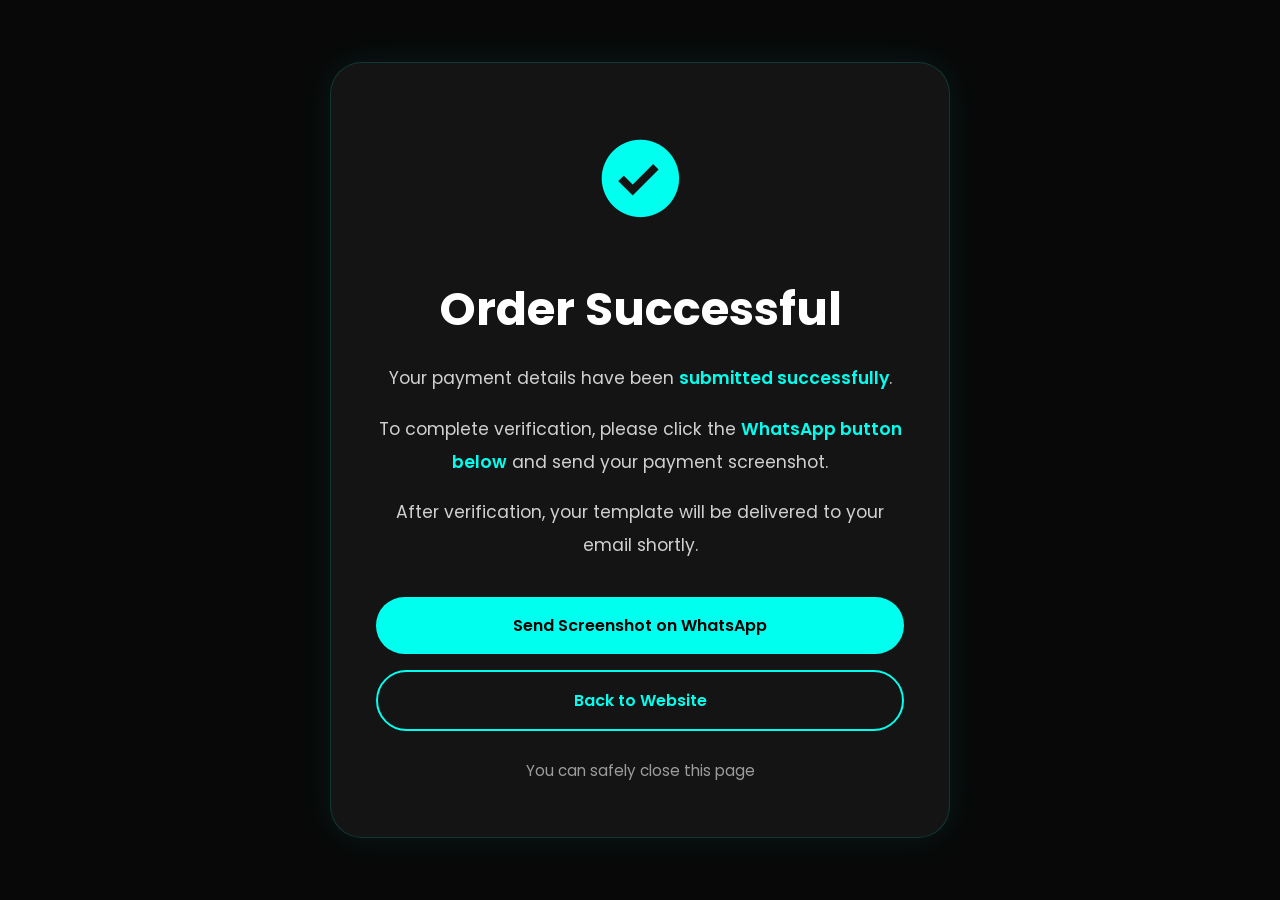
<file: payment-success.html>
<!DOCTYPE html>
<html lang="en">
<head>
<meta charset="UTF-8">
<meta name="viewport" content="width=device-width, initial-scale=1.0">
<title>Order Successful | Vikas Gunagi</title>

<link href='https://unpkg.com/boxicons@2.1.4/css/boxicons.min.css' rel='stylesheet'>
<link href="https://fonts.googleapis.com/css2?family=Poppins:wght@300;400;500;600;700;800&display=swap" rel="stylesheet">

<style>
:root{
    --bg-color:#080808;
    --card-color:#141414;
    --text-color:#ffffff;
    --main-color:#00ffee;
}

/* ================= RESET ================= */

*{
    margin:0;
    padding:0;
    box-sizing:border-box;
    font-family:'Poppins',sans-serif;
}

body{
    background:var(--bg-color);
    color:var(--text-color);
    min-height:100vh;

    display:flex;
    justify-content:center;
    align-items:center;

    padding:25px;
}

/* ================= CARD ================= */

.card{
    width:100%;
    max-width:620px;

    background:var(--card-color);

    border:1px solid rgba(0,255,238,0.15);

    border-radius:32px;

    padding:55px 45px;

    text-align:center;

    box-shadow:
    0 0 35px rgba(0,255,238,0.08);

    animation:pop 0.6s ease;
}

/* ================= ANIMATION ================= */

@keyframes pop{

    from{
        transform:scale(0.9);
        opacity:0;
    }

    to{
        transform:scale(1);
        opacity:1;
    }

}

/* ================= ICON ================= */

.icon{
    font-size:5.8rem;
    color:var(--main-color);

    margin-bottom:18px;

    animation:glow 1.5s infinite alternate;
}

@keyframes glow{

    from{
        text-shadow:0 0 10px var(--main-color);
    }

    to{
        text-shadow:
        0 0 20px var(--main-color),
        0 0 45px var(--main-color);
    }

}

/* ================= TEXT ================= */

h1{
    font-size:2.9rem;
    margin-bottom:18px;
    font-weight:700;
}

p{
    font-size:1.08rem;
    line-height:1.9;
    color:#d0d0d0;
    margin-bottom:18px;
}

.highlight{
    color:var(--main-color);
    font-weight:600;
}

/* ================= BUTTONS ================= */

.btn-group{
    display:flex;
    flex-direction:column;
    gap:16px;
    margin-top:35px;
}

.btn{
    display:flex;
    justify-content:center;
    align-items:center;

    width:100%;

    padding:16px 22px;

    border-radius:60px;

    font-size:1rem;
    font-weight:600;

    text-decoration:none;

    transition:0.3s ease;
}

/* PRIMARY */

.primary{
    background:var(--main-color);
    color:black;
}

.primary:hover{
    transform:translateY(-2px);

    box-shadow:
    0 0 22px rgba(0,255,238,0.45);
}

/* SECONDARY */

.secondary{
    border:2px solid var(--main-color);
    color:var(--main-color);
}

.secondary:hover{
    background:var(--main-color);
    color:black;
}

/* ================= SMALL TEXT ================= */

.small{
    margin-top:28px;
    font-size:0.95rem;
    color:#9d9d9d;
}

/* ================= TABLETS ================= */

@media(max-width:900px){

    .card{
        max-width:550px;
        padding:45px 35px;
    }

    h1{
        font-size:2.5rem;
    }

}

/* ================= MOBILE ================= */

@media(max-width:600px){

    body{
        padding:14px;
        align-items:center;
    }

    .card{
        padding:38px 22px;
        border-radius:24px;
    }

    .icon{
        font-size:4.8rem;
        margin-bottom:14px;
    }

    h1{
        font-size:2rem;
        margin-bottom:15px;
    }

    p{
        font-size:0.96rem;
        line-height:1.8;
    }

    .btn{
        padding:15px;
        font-size:0.95rem;
    }

    .small{
        font-size:0.85rem;
    }

}

/* ================= EXTRA SMALL DEVICES ================= */

@media(max-width:380px){

    .card{
        padding:32px 18px;
    }

    .icon{
        font-size:4.2rem;
    }

    h1{
        font-size:1.7rem;
    }

    p{
        font-size:0.9rem;
    }

    .btn{
        font-size:0.9rem;
        padding:14px;
    }

}

/* ================= LARGE LAPTOPS ================= */

@media(min-width:1400px){

    .card{
        max-width:700px;
        padding:65px 55px;
    }

    h1{
        font-size:3.3rem;
    }

    p{
        font-size:1.15rem;
    }

    .icon{
        font-size:6.5rem;
    }

}

</style>
</head>

<body>

<div class="card">

    <div class="icon">
        <i class='bx bxs-check-circle'></i>
    </div>

    <h1>Order Successful </h1>

  <p>

Your payment details have been
<span class="highlight">submitted successfully</span>.

</p>

<p>

To complete verification, please click the
<span class="highlight">WhatsApp button below</span>
and send your payment screenshot.

</p>

<p>

After verification, your template will be delivered to your email shortly.

</p>

    <div class="btn-group">

        <a
href="https://wa.me/919353475001"
target="_blank"
class="btn primary">

Send Screenshot on WhatsApp

</a>

        <a href="index.html" class="btn secondary">
            Back to Website
        </a>

    </div>

    <div class="small">
        You can safely close this page 
    </div>

</div>
<script>

const whatsappBtn =
document.getElementById("whatsappBtn");

const message =
localStorage.getItem("whatsappMessage");

whatsappBtn.addEventListener(
"click",
function(){

const whatsappURL =

`https://wa.me/919353475001?text=${encodeURIComponent(message)}`;

window.open(whatsappURL, "_blank");

});

</script>
</body>
</html>
</file>
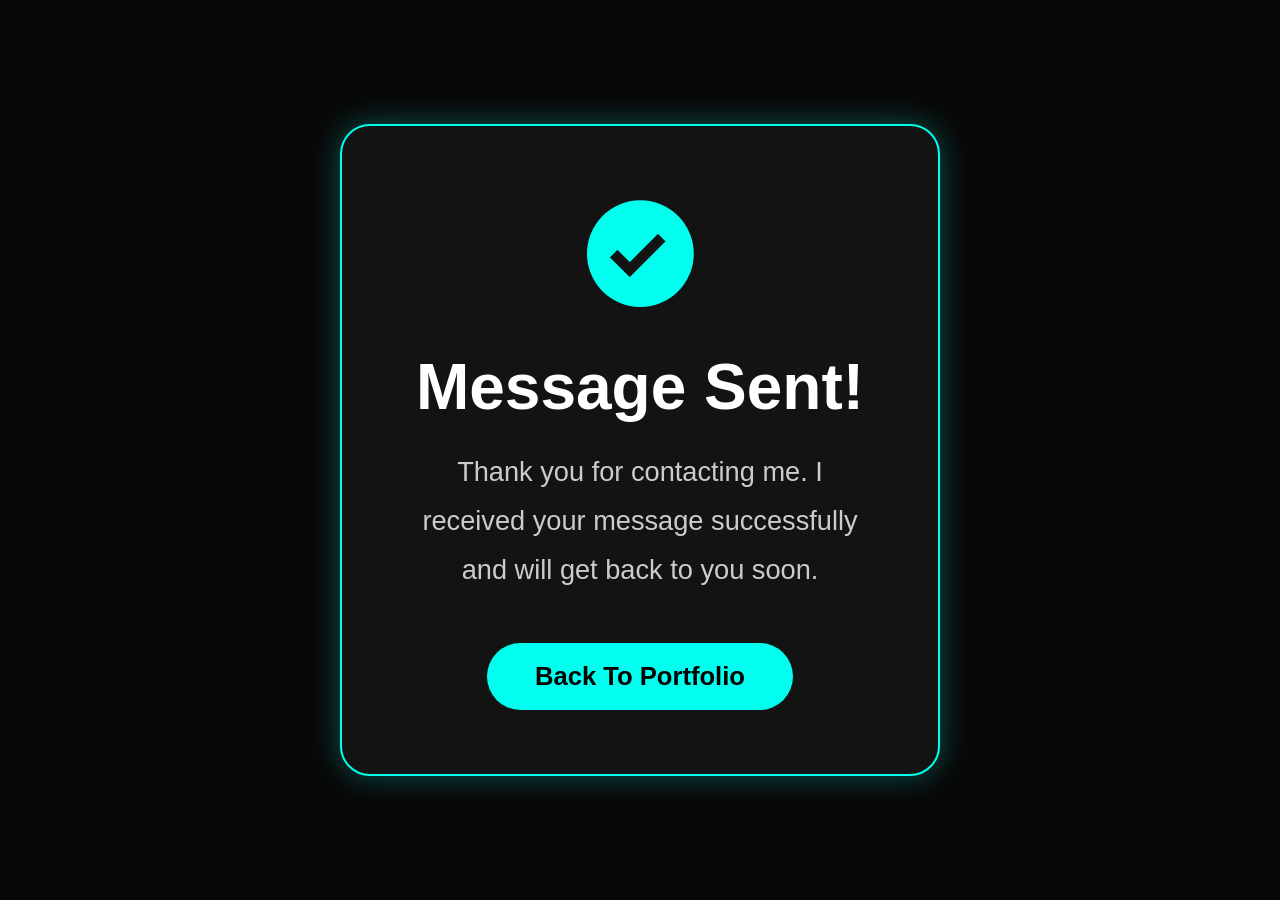
<file: success.html>
<!DOCTYPE html>
<html lang="en">
<head>
  <meta charset="UTF-8">
  <meta name="viewport" content="width=device-width, initial-scale=1.0">
  <title>Message Sent</title>

  <link href='https://unpkg.com/boxicons@2.1.4/css/boxicons.min.css' rel='stylesheet'>

  <style>

    *{
      margin:0;
      padding:0;
      box-sizing:border-box;
      font-family:Poppins,sans-serif;
    }

    body{
      background:#080808;
      color:white;
      height:100vh;
      display:flex;
      justify-content:center;
      align-items:center;
      overflow:hidden;
    }

    .success-box{
      text-align:center;
      padding:4rem;
      border:2px solid #00ffee;
      border-radius:30px;
      background:#131313;
      width:90%;
      max-width:600px;
      box-shadow:0 0 30px rgba(0,255,238,0.3);
      animation:fadeIn 1s ease;
    }

    .success-box i{
      font-size:8rem;
      color:#00ffee;
      margin-bottom:2rem;
      animation:pop 1s ease infinite alternate;
    }

    .success-box h1{
      font-size:4rem;
      margin-bottom:1.5rem;
    }

    .success-box p{
      font-size:1.7rem;
      line-height:1.8;
      color:#ccc;
      margin-bottom:3rem;
    }

    .btn{
      display:inline-block;
      padding:1.2rem 3rem;
      border-radius:40px;
      background:#00ffee;
      color:black;
      text-decoration:none;
      font-size:1.6rem;
      font-weight:600;
      transition:0.3s;
    }

    .btn:hover{
      transform:scale(1.05);
      box-shadow:0 0 20px #00ffee;
    }

    @keyframes fadeIn{
      from{
        opacity:0;
        transform:translateY(30px);
      }

      to{
        opacity:1;
        transform:translateY(0);
      }
    }

    @keyframes pop{
      from{
        transform:scale(1);
      }

      to{
        transform:scale(1.1);
      }
    }

    @media(max-width:600px){

      html{
        font-size:55%;
      }

      .success-box{
        padding:3rem 2rem;
      }

      .success-box h1{
        font-size:3rem;
      }
    }

  </style>
</head>

<body>

  <div class="success-box">

    <i class='bx bxs-check-circle'></i>

    <h1>Message Sent!</h1>

    <p>
      Thank you for contacting me.  
      I received your message successfully and will get back to you soon.
    </p>

    <a href="index.html" class="btn">
      Back To Portfolio
    </a>

  </div>

</body>
</html>
</file>
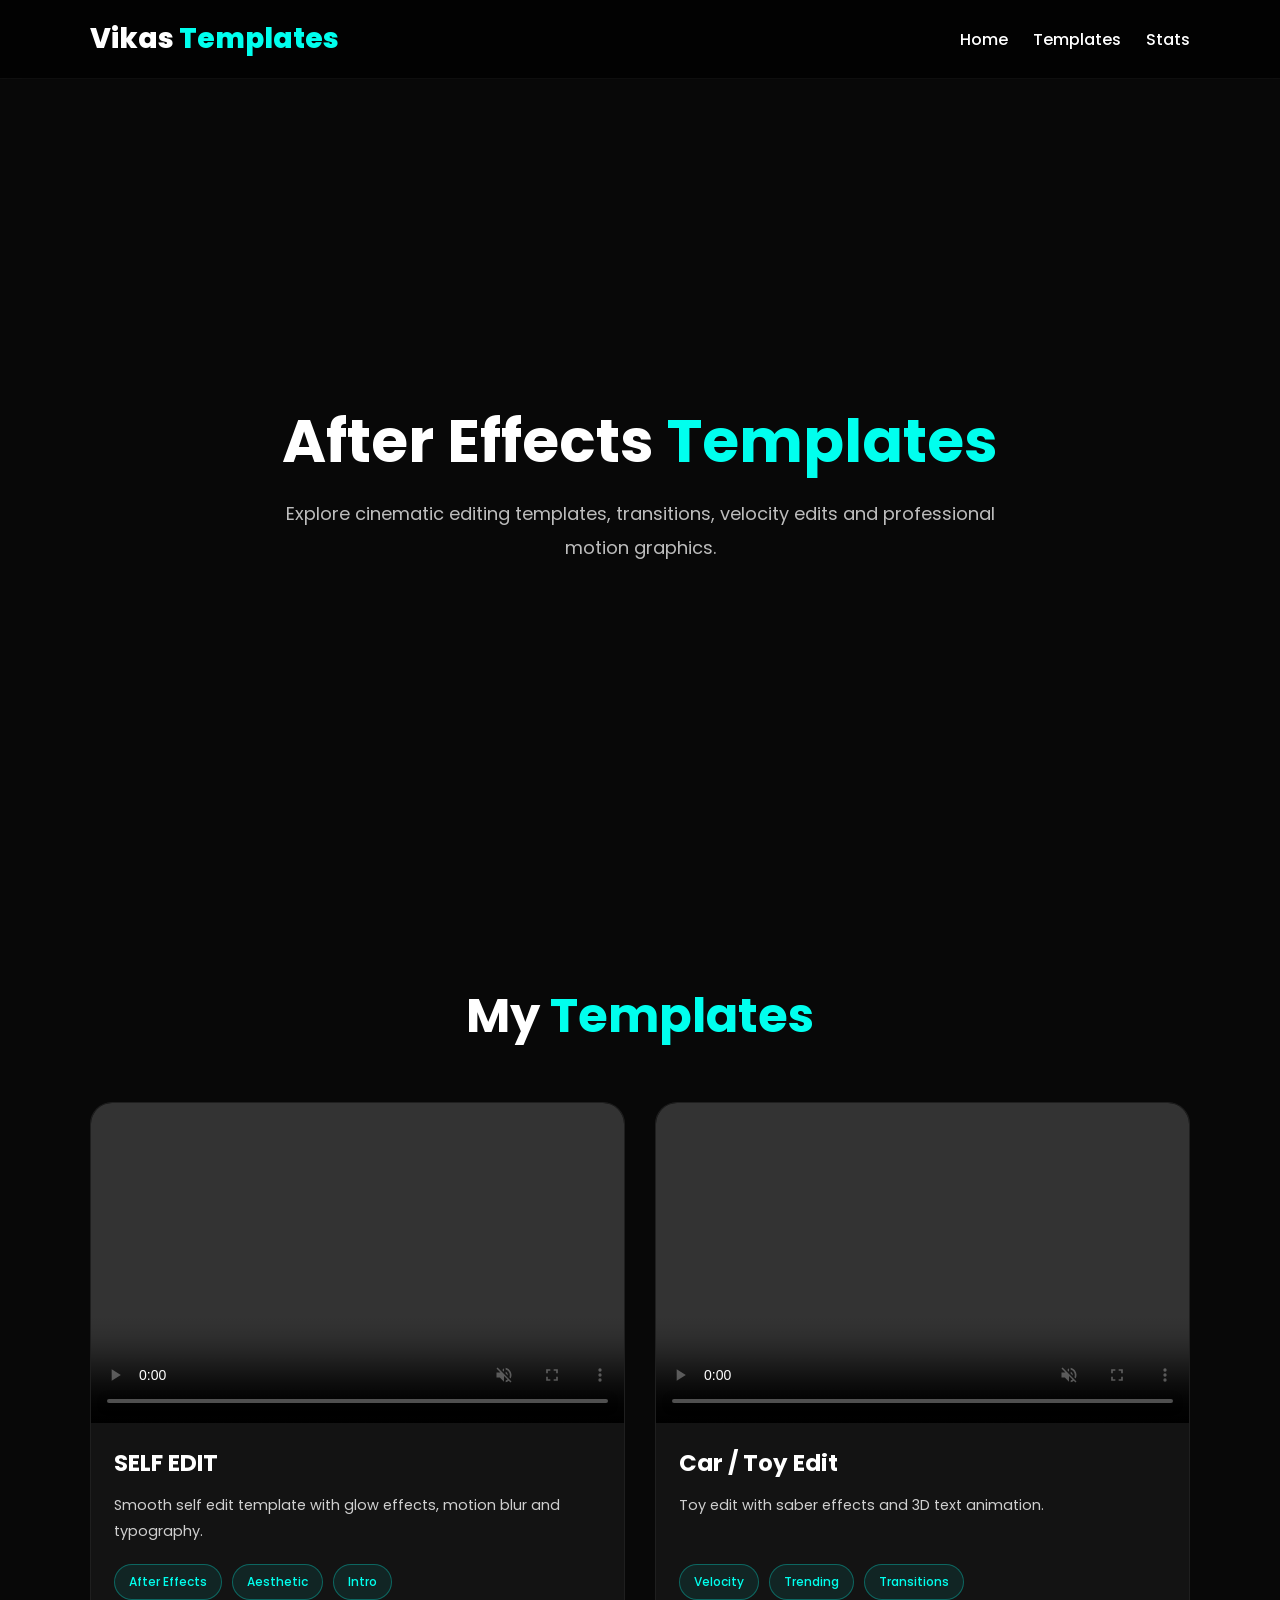
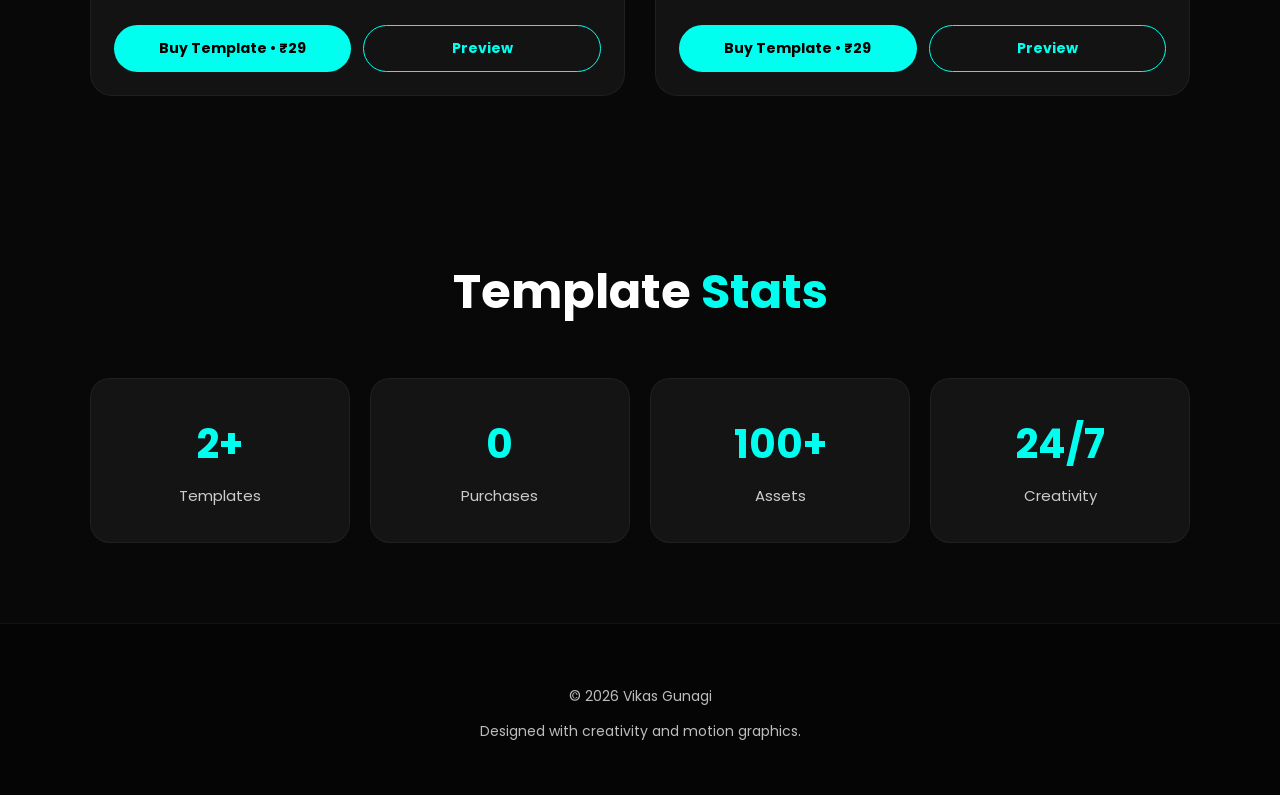
<file: template.html>
<!DOCTYPE html>
<html lang="en">

<head>

<meta charset="UTF-8">
<meta name="viewport" content="width=device-width, initial-scale=1.0">

<title>After Effects Templates | Vikas Gunagi</title>

<link href='https://unpkg.com/boxicons@2.1.4/css/boxicons.min.css' rel='stylesheet'>

<link rel="preconnect" href="https://fonts.googleapis.com">
<link rel="preconnect" href="https://fonts.gstatic.com" crossorigin>

<link href="https://fonts.googleapis.com/css2?family=Poppins:wght@300;400;500;600;700;800&display=swap" rel="stylesheet">

<style>

/* ================= RESET ================= */

*{
    margin:0;
    padding:0;
    box-sizing:border-box;
    text-decoration:none;
    list-style:none;
    scroll-behavior:smooth;
    font-family:'Poppins',sans-serif;
}

:root{
    --bg-color:#080808;
    --second-bg-color:#131313;
    --main-color:#00ffee;
    --text-color:#ffffff;
    --card-color:#141414;
}

html{
    font-size:62.5%;
    overflow-x:hidden;
}

body{
    background:var(--bg-color);
    color:var(--text-color);
    overflow-x:hidden;
    width:100%;
}

/* ================= SCROLLBAR ================= */

::-webkit-scrollbar{
    width:8px;
}

::-webkit-scrollbar-thumb{
    background:var(--main-color);
    border-radius:10px;
}

/* ================= HEADER ================= */

.header{
    position:fixed;
    top:0;
    left:0;
    width:100%;
    padding:1.8rem 7%;
    background:rgba(0,0,0,0.7);
    backdrop-filter:blur(12px);
    display:flex;
    justify-content:space-between;
    align-items:center;
    z-index:1000;
    border-bottom:1px solid rgba(255,255,255,0.05);
}

.logo{
    font-size:2.8rem;
    font-weight:800;
    color:white;
    white-space:nowrap;
}

.logo span{
    color:var(--main-color);
}

.navbar{
    display:flex;
    align-items:center;
    gap:2.5rem;
}

.navbar a{
    color:white;
    font-size:1.6rem;
    font-weight:500;
    transition:0.3s ease;
    position:relative;
}

.navbar a::after{
    content:'';
    position:absolute;
    left:0;
    bottom:-6px;
    width:0%;
    height:2px;
    background:var(--main-color);
    transition:0.3s ease;
}

.navbar a:hover{
    color:var(--main-color);
}

.navbar a:hover::after{
    width:100%;
}

/* ================= HERO ================= */

.hero{
    min-height:100vh;
    display:flex;
    flex-direction:column;
    justify-content:center;
    align-items:center;
    text-align:center;
    padding:14rem 7% 7rem;
}

.hero h1{
    font-size:6rem;
    line-height:1.2;
    margin-bottom:2rem;
    max-width:900px;
}

.hero h1 span{
    color:var(--main-color);
}

.hero p{
    max-width:750px;
    font-size:1.8rem;
    color:#bdbdbd;
    line-height:1.9;
}

/* ================= SECTION ================= */

section{
    padding:8rem 7%;
}

.heading{
    text-align:center;
    font-size:4.8rem;
    margin-bottom:5rem;
    font-weight:700;
}

.heading span{
    color:var(--main-color);
}

/* ================= TEMPLATE GRID ================= */

.templates-container{
    display:grid;
    grid-template-columns:repeat(auto-fit,minmax(320px,1fr));
    gap:3rem;
    align-items:stretch;
}

.template-card{
    background:var(--second-bg-color);
    border-radius:2.2rem;
    overflow:hidden;
    transition:0.35s ease;
    border:1px solid rgba(255,255,255,0.05);
    display:flex;
    flex-direction:column;
    height:100%;
}

.template-card:hover{
    transform:translateY(-10px);
    border-color:var(--main-color);
    box-shadow:0 0 25px rgba(0,255,238,0.18);
}

.template-card video{
    width:100%;
    height:320px;
    object-fit:cover;
    background:black;
}

.template-content{
    padding:2.3rem;
    display:flex;
    flex-direction:column;
    flex:1;
}

.template-content h3{
    font-size:2.3rem;
    margin-bottom:1.2rem;
}

.template-content p{
    color:#cfcfcf;
    line-height:1.8;
    font-size:1.45rem;
    margin-bottom:2rem;
    flex:1;
}

/* ================= TAGS ================= */

.tags{
    display:flex;
    flex-wrap:wrap;
    gap:1rem;
    margin-bottom:2.5rem;
}

.tag{
    padding:0.8rem 1.4rem;
    border-radius:5rem;
    background:rgba(0,255,238,0.08);
    border:1px solid rgba(0,255,238,0.3);
    color:var(--main-color);
    font-size:1.2rem;
    font-weight:500;
}

/* ================= BUTTONS ================= */

.buttons{
    display:flex;
    gap:1.2rem;
    width:100%;
}

.btn{
    flex:1;
    text-align:center;
    padding:1.2rem 1.5rem;
    border-radius:5rem;
    background:var(--main-color);
    color:black;
    font-size:1.4rem;
    font-weight:700;
    cursor:pointer;
    transition:0.3s ease;
    border:1px solid transparent;
}

.btn:hover{
    transform:translateY(-3px);
    box-shadow:0 0 15px rgba(0,255,238,0.5);
}

.secondary{
    background:transparent;
    border:1px solid var(--main-color);
    color:var(--main-color);
}

.secondary:hover{
    background:var(--main-color);
    color:black;
}

/* ================= STATS ================= */

.stats-container{
    display:grid;
    grid-template-columns:repeat(auto-fit,minmax(220px,1fr));
    gap:2rem;
}

.stat-box{
    background:var(--card-color);
    border-radius:2rem;
    text-align:center;
    padding:3.5rem 2rem;
    transition:0.3s ease;
    border:1px solid rgba(255,255,255,0.05);
}

.stat-box:hover{
    transform:translateY(-8px);
    border-color:rgba(0,255,238,0.3);
}

.stat-box h2{
    color:var(--main-color);
    font-size:4rem;
    margin-bottom:1rem;
}

.stat-box p{
    font-size:1.5rem;
    color:#ccc;
}

/* ================= FOOTER ================= */

.footer{
    padding:5rem 7%;
    text-align:center;
    background:#050505;
    border-top:1px solid rgba(255,255,255,0.05);
}

.footer p{
    color:#bdbdbd;
    margin-top:1rem;
    font-size:1.4rem;
    line-height:1.8;
}

/* ================= PAYMENT POPUP ================= */

.payment-popup{
    position:fixed;
    inset:0;
    width:100%;
    height:100vh;
    background:rgba(0,0,0,0.92);
    display:none;
    justify-content:center;
    align-items:center;
    z-index:9999;
    padding:2rem;
}

.payment-form-box{
    width:100%;
    max-width:450px;
    background:#111;
    padding:3rem;
    border-radius:2rem;
    position:relative;
    border:1px solid rgba(255,255,255,0.05);
}

.close-popup{
    position:absolute;
    top:12px;
    right:18px;
    font-size:3rem;
    cursor:pointer;
    color:white;
}

.payment-form-box h2{
    text-align:center;
    margin-bottom:2rem;
    color:var(--main-color);
    font-size:2.5rem;
}

.qr{
    width:100%;
    max-width:220px;
    display:block;
    margin:0 auto 2rem;
    border-radius:1rem;
}

.payment-form-box form{
    display:flex;
    flex-direction:column;
    gap:1.5rem;
}

.payment-form-box input{
    padding:1.3rem;
    border:none;
    outline:none;
    border-radius:1rem;
    background:#1c1c1c;
    color:white;
    font-size:1.4rem;
}

.submit-btn{
    padding:1.3rem;
    border:none;
    border-radius:5rem;
    background:var(--main-color);
    color:black;
    font-weight:700;
    font-size:1.5rem;
    cursor:pointer;
    transition:0.3s ease;
}

.submit-btn:hover{
    box-shadow:0 0 15px rgba(0,255,238,0.5);
}

/* ================= TABLET ================= */

@media(max-width:991px){

    html{
        font-size:58%;
    }

    .hero h1{
        font-size:5rem;
    }

    .header{
        padding:1.8rem 5%;
    }

    section{
        padding:7rem 5%;
    }

}

/* ================= MOBILE ================= */

@media(max-width:768px){

    html{
        font-size:55%;
    }

    .header{
        flex-direction:column;
        gap:1.5rem;
        padding:1.5rem 5%;
    }

    .navbar{
        flex-wrap:wrap;
        justify-content:center;
        gap:1.5rem;
    }

    .hero{
        min-height:auto;
        padding-top:18rem;
    }

    .hero h1{
        font-size:4rem;
    }

    .hero p{
        font-size:1.5rem;
    }

    .heading{
        font-size:3.8rem;
    }

    .templates-container{
        grid-template-columns:1fr;
    }

    .template-card video{
        height:260px;
    }

    .buttons{
        flex-direction:column;
    }

    .btn{
        width:100%;
    }

    .payment-form-box{
        padding:2.5rem 2rem;
    }

}

/* ================= SMALL MOBILE ================= */

@media(max-width:480px){

    html{
        font-size:52%;
    }

    .hero h1{
        font-size:3.3rem;
    }

    .hero p{
        font-size:1.4rem;
    }

    .heading{
        font-size:3.2rem;
    }

    .template-content{
        padding:2rem;
    }

    .template-content h3{
        font-size:2rem;
    }

    .template-card video{
        height:220px;
    }

    .stat-box{
        padding:3rem 1.5rem;
    }

}

</style>

</head>

<body>

<!-- ================= HEADER ================= -->

<header class="header">

<a href="#" class="logo">
Vikas <span>Templates</span>
</a>

<nav class="navbar">

<a href="#">Home</a>
<a href="#templates">Templates</a>
<a href="#stats">Stats</a>

</nav>

</header>

<!-- ================= HERO ================= -->

<section class="hero">

<h1>
After Effects <span>Templates</span>
</h1>

<p>
Explore cinematic editing templates, transitions,
velocity edits and professional motion graphics.
</p>

</section>

<!-- ================= TEMPLATES ================= -->

<section id="templates">

<h2 class="heading">
My <span>Templates</span>
</h2>

<div class="templates-container">

<!-- TEMPLATE 1 -->

<div class="template-card">

<video controls autoplay muted loop>
<source src="https://res.cloudinary.com/dhqd9rqtl/video/upload/v1778257447/Self_edit7_bez2ky.mp4" type="video/mp4">
</video>

<div class="template-content">

<h3>SELF EDIT</h3>

<p>
Smooth self edit template with glow effects,
motion blur and typography.
</p>

<div class="tags">

<span class="tag">After Effects</span>
<span class="tag">Aesthetic</span>
<span class="tag">Intro</span>

</div>

<div class="buttons">

<a class="btn"
href="payment-form.html?template=SELF%20EDIT">

Buy Template • ₹29

</a>

<a href="#"
class="btn secondary">

Preview

</a>

</div>

</div>

</div>

<!-- TEMPLATE 2 -->

<div class="template-card">

<video controls autoplay muted loop>
<source src="https://res.cloudinary.com/dhqd9rqtl/video/upload/v1778257112/Comp_1_5_grg95c.mp4" type="video/mp4">
</video>

<div class="template-content">

<h3>Car / Toy Edit</h3>

<p>
Toy edit with saber effects and 3D text animation.
</p>

<div class="tags">

<span class="tag">Velocity</span>
<span class="tag">Trending</span>
<span class="tag">Transitions</span>

</div>

<div class="buttons">

<a class="btn"
href="payment-form.html?template=Car%20Toy%20Edit">

Buy Template • ₹29

</a>

<a href="#"
class="btn secondary">

Preview

</a>

</div>

</div>

</div>

</div>

</section>

<!-- ================= STATS ================= -->

<section id="stats">

<h2 class="heading">
Template <span>Stats</span>
</h2>

<div class="stats-container">

<div class="stat-box">

<h2>2+</h2>
<p>Templates</p>

</div>

<div class="stat-box">

<h2 id="downloads">0</h2>
<p>Purchases</p>

</div>

<div class="stat-box">

<h2>100+</h2>
<p>Assets</p>

</div>

<div class="stat-box">

<h2>24/7</h2>
<p>Creativity</p>

</div>

</div>

</section>

<!-- ================= FOOTER ================= -->

<footer class="footer">

<p>
© 2026 Vikas Gunagi
</p>

<p>
Designed with creativity and motion graphics.
</p>

</footer>

<!-- ================= SCRIPT ================= -->

<script>

/* ================= DOWNLOAD COUNTER ================= */

function updateDownloads(){

let count =
localStorage.getItem("downloads") || 0;

document.getElementById("downloads")
.innerText = count;
}

updateDownloads();

</script>

</body>
</html>
</file>
